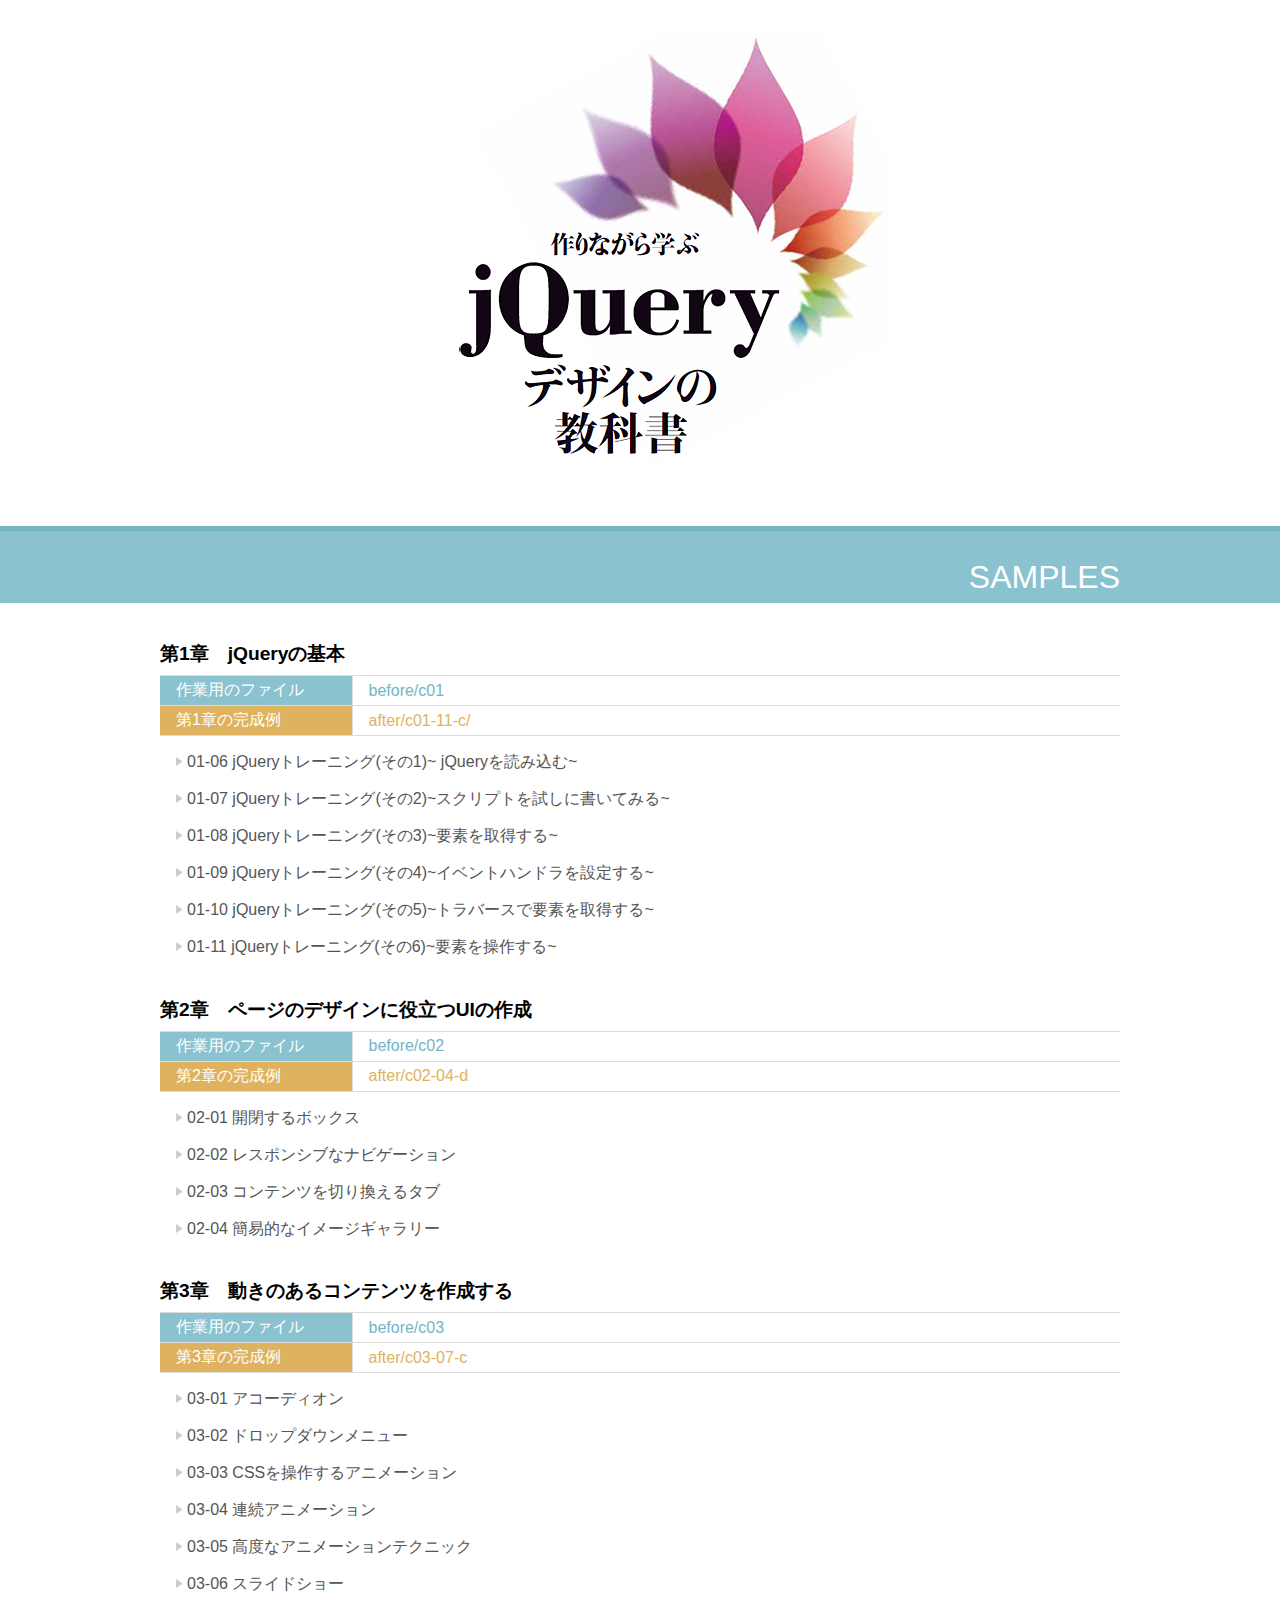
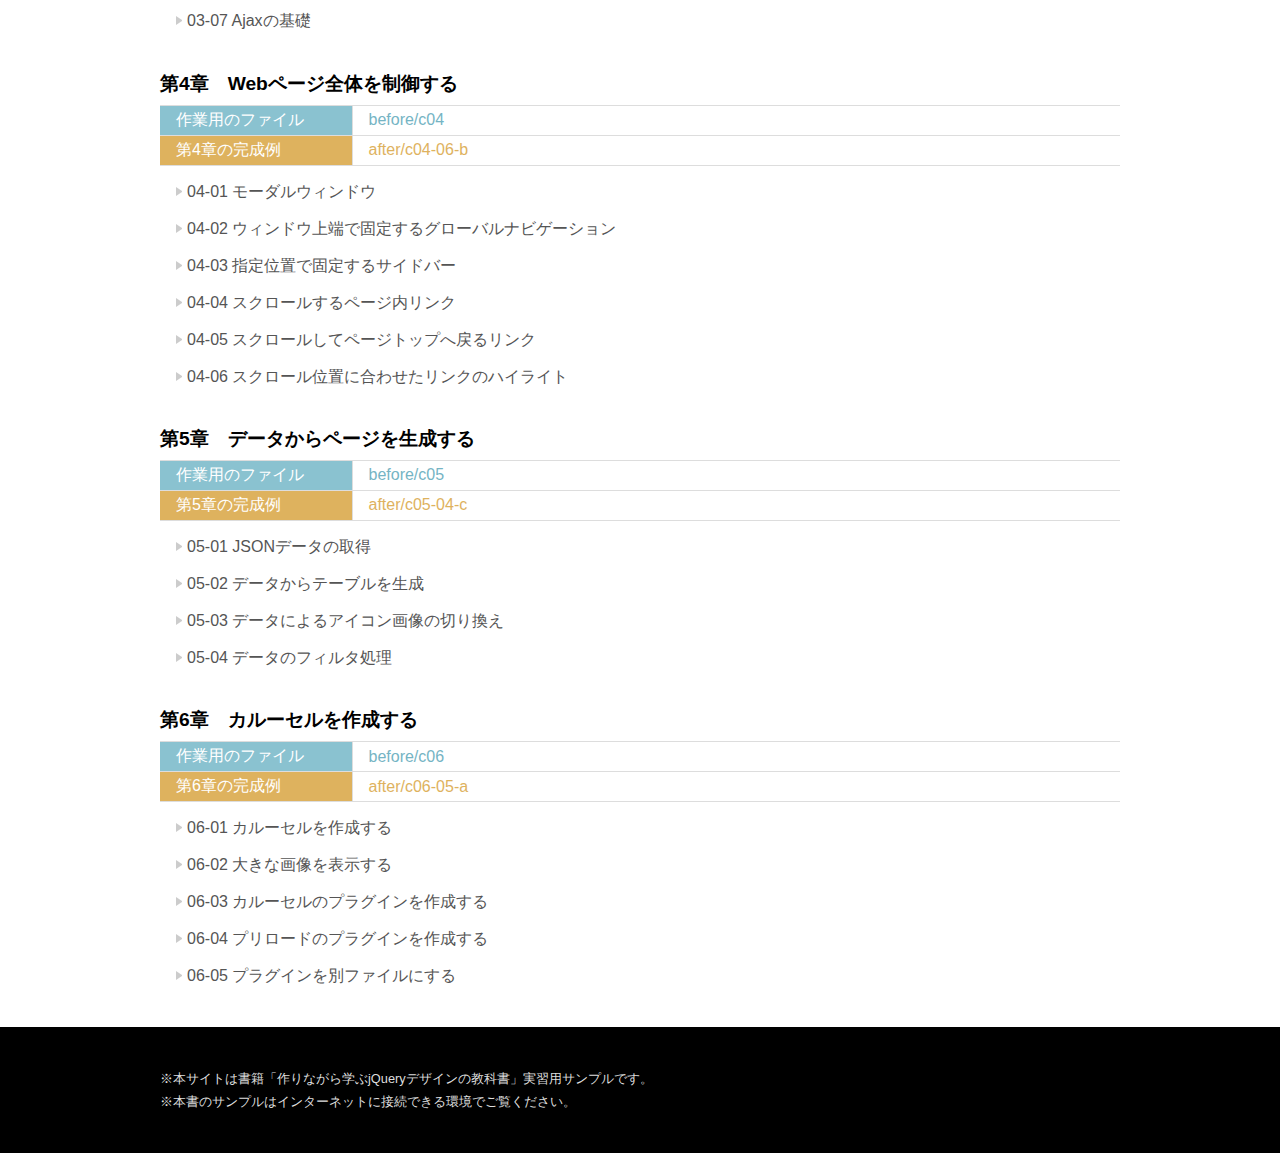
<file: index.html>
<!doctype html>
<html>
<head>
<meta charset="UTF-8">
<meta name="viewport" content="width=device-width,initial-scale=1.0">
<title>index | 作りながら学ぶjQueryデザインの教科書　ダウンロードデータ</title>
<style>
html, body, div, span, applet, object, iframe, h1, h2, h3, h4, h5, h6, p, blockquote, pre, a, abbr, acronym, address, big, cite, code, del, dfn, em, img, ins, kbd, q, s, samp, small, strike, strong, sub, sup, tt, var, b, u, i, center, dl, dt, dd, ol, ul, li, fieldset, form, label, legend, article, aside, footer, header, hgroup, menu, nav, section {
	margin: 0;
	padding: 0;
	border: 0;
	font-size: 100%;
	font: inherit;
	vertical-align: baseline;
	color: #000;
}
h1, h2, h3, h4, h5, h6 {
	font-weight: bold;
}
a {
	text-decoration: none;
}
ul {
	list-style: none;
}
.clear {
	overflow: hidden;
	zoom: 1;
}
body {
	background: #fff;
	font-family: "ヒラギノ角ゴ Pro W3", "Hiragino Kaku Gothic Pro", "メイリオ", Meiryo, Osaka, "ＭＳ Ｐゴシック", "MS PGothic", sans-serif;
}
a {
	color: #666;
}
a:hover {
	color: #75b4c4;
}
.wrapper-header {

}
.header h1 {
	margin: 30px auto 60px auto;
	width: 499px;
	height: 436px;
	text-indent: -10000px;
	background: url(index-cover.png) no-repeat;
}
.header h1 > a {
	display: block;
	width: 100%;
	height: 100%;
}
.wrapper-category {
	border-top: solid 5px #75b4c4;
	background: #8ac2d0;
}
.category {
	margin: 0 auto;
	width: 95%;
	max-width: 960px;
}
.category > div {
	padding: 30px 0 10px 0;
	text-align: right;
	font-size: 2em;
	line-height: 1em;
	color: #fff;
}
.wrapper {
	margin: 0 auto 0 auto;
	width: 95%;
	max-width: 960px;
}
h2 {
	margin: 2em 0 0;
	font-size: 120%;
}
.before-after {
	margin-top: 0.5em;
	border-collapse: collapse;
	width: 100%;
}
.before-after th,
.before-after td {
	padding: 4px 1.666667% 4px 1.666667%;
	border-top: 1px solid #ddd;
	border-bottom: 1px solid #ddd;
}
.before-after th {
	border-right: 1px solid #ddd;
	text-align: left;
	font-weight: normal;
	width: 20%;
	color: white;
}
.before-after tr:nth-child(odd) > th {
	background: #8ac2d0;
}
.before-after tr:nth-child(even) > th {
	background: #deb25e;
}
.before-after td {
	padding-left: 1em;
	width: 80%;
}
.before-after tr:nth-child(odd) td a {
	color: #75b4c4;
}
.before-after tr:nth-child(even) td a {
	color: #deb25e;
}
.before-after tr td a:hover {
	text-decoration: underline;
}
h3 {
	margin: 1em 0 0 1.666667%;
	font-size: 100%;
	font-weight: normal;
	color: #555;
	cursor: pointer;
	transition: all 0.2s linear;
}
h3.expanded {
	color: #75b4c4;
}
h3.collapsed {
	color: #555;
}
h3::before {
	position: relative;
	display: inline-block;
	content: "";
	width: 1px;
	height: 1px;
	border: 4px solid transparent;
}
h3.expanded::before {
	border-top: 6px solid #75b4c4;
	margin-right: 2px;
	top: 2px;
	left: -3px;
}
h3.collapsed::before {
	border-left: 6px solid #ccc;
	top: -1px;
}
h3.collapsed:hover::before {
	border-left-color: #75b4c4;
}
h3:hover {
	color: #75b4c4;
}
.sno {
	color: inherit;
}
ul.listview {
	margin: 0 0 0 2.708333%;
}
ul li {
	line-height: 180%;
}
ul.collapsed {
	display: none;
}
ul.listview li > a {
	transition: all 0.2s linear;
}
ul.listview li > a::after {
	content:" »";
	color: transparent;
	transition: all 0.2s linear;
}
ul.listview li > a:hover {
	color: #deb25e;
}
ul.listview li > a:hover::after {
	content:" »";
	color: inherit;
}
.wrapper-footer {
	background: #000;
}
.footer {
	margin: 40px auto 0 auto;
	padding: 40px 0;
	width: 95%;
	max-width: 960px;
}
.note {
	margin: 0 auto;
	font-size: 80%;
	color: #ddd;
}
.note li {
	color: inherit;
}
@media only screen and (max-width: 809px) {
	.before-after th {
		width: 30%;
	}
	.before-after td {
		width: 70%;
	}
}
@media only screen and (max-width: 563px) {
	.header h1 {
		width: 399px;
		height: 349px;
		background-size: 100% 100%;
	}
}
@media only screen and (max-width: 542px) {
	h3 {
		text-indent: -10px;
		padding-left: 10px;
	}
	ul.listview {
		margin: 0 0 0 3.3321033%;
	}
}
@media only screen and (max-width: 505px) {
	.before-after th {
		width: 46%;
	}
	.before-after td {
		width: 54%;
	}
}
@media only screen and (max-width: 466px) {
	.header h1 {
		width: 319px;
		height: 279px;
		background-position: 8px 0;
		background-size: 100% 100%;
	}
	.category > div {
		text-align: center;
		font-size: 1.4em;
	}
}
@media only screen and (max-width: 426px) {
	.header h1 {
		width: 287px;
		height: 251px;
		background-size: 100% 100%;
	}
}
</style>
<script src="http://code.jquery.com/jquery-1.10.2.min.js"></script>
<script>
$(function(){

$('h3').on('click', function(){
	$(this)
	.toggleClass('collapsed')
	.toggleClass('expanded')
	.next().slideToggle('fast');
});

});
</script>
</head>
<body>
<div class="wrapper-header">
	<div class="header">
		<h1><a href="http://www.solidpanda.com/book/" title="「作りながら学ぶjQueryデザインの教科書」サポートサイトへ">作りながら学ぶjQueryデザインの教科書</a></h1>
	</div><!-- /.header --> 
</div><!-- /.wrapper-header -->
<div class="wrapper-category">
	<div class="category">
		<div>SAMPLES</div>
	</div><!-- /.category -->
</div><!-- /.wrapper-category -->

<div class="wrapper">
	<div>
		<h2>第1章　jQueryの基本</h2>
		<table class="before-after">
			<tr>
				<th>作業用のファイル</th><td><a href="before/c01">before/c01</a></td>
			</tr>
			<tr>
				<th>第1章の完成例</th><td><a href="after/c01-11-c">after/c01-11-c/</a></td>
			</tr>
		</table>
		<h3 class="collapsed"><span class="sno">01-06</span> jQueryトレーニング(その1)~ jQueryを読み込む~</h3>
		<ul class="listview collapsed">
			<li><a href="after/c01-06-a">Step1 jQueryライブラリを読み込む</a></li>
		</ul>

		<h3 class="collapsed">01-07 jQueryトレーニング(その2)~スクリプトを試しに書いてみる~</h3>
		<ul class="listview collapsed">
			<li><a href="after/c01-07-a">Step1 要素セレクタを使用して&lt;p&gt;を取得する</a></li>
			<li><a href="after/c01-07-b">Step2 DOMの生成を待つ</a></li>
			<li><a href="after/c01-07-c">Step3 イベントハンドラを設定する</a></li>
			<li><a href="after/c01-07-d">Step4 クリックした要素にだけ処理を実行する</a></li>
		</ul>

		<h3 class="collapsed">01-08 jQueryトレーニング(その3)~要素を取得する~</h3>
		<ul class="listview collapsed">
			<li><a href="after/c01-08-a">Step1 要素セレクタで要素を取得する</a></li>
			<li><a href="after/c01-08-b">Step2 idセレクタで要素を取得する</a></li>
			<li><a href="after/c01-08-c">Step3 クラスセレクタで要素を取得する</a></li>
			<li><a href="after/c01-08-d">Step4 子孫セレクタで要素を取得する</a></li>
			<li><a href="after/c01-08-e">Step5 :nth-child(n)セレクタで要素を取得する</a></li>
			<li><a href="after/c01-08-f">Step6 属性セレクタで要素を取得する</a></li>
			<li><a href="after/c01-08-g">Step7 複数のセレクタを使用する</a></li>
		</ul>

		<h3 class="collapsed">01-09 jQueryトレーニング(その4)~イベントハンドラを設定する~</h3>
		<ul class="listview collapsed">
			<li><a href="after/c01-09-a">Step1 コメントを記述する</a></li>
			<li><a href="after/c01-09-b">Step2 マウスオーバーしたらアウトラインを付ける</a></li>
			<li><a href="after/c01-09-c">Step3 マウスアウトしたらアウトラインを外す</a></li>
			<li><a href="after/c01-09-d">Step4 テキストフィールドにフォーカスが当たったら背景色を変更する</a></li>
		</ul>

		<h3 class="collapsed">01-10 jQueryトレーニング(その5)~トラバースで要素を取得する~</h3>
		<ul class="listview collapsed">
			<li><a href="after/c01-10-a">Step1 テーブルのセルを取得する</a></li>
			<li><a href="after/c01-10-b">Step2 条件にマッチした直近の祖先要素を取得する</a></li>
			<li><a href="after/c01-10-c">Step3 変数を使う</a></li>
			<li><a href="after/c01-10-d">Step4 親要素をすべて取得する・条件に合うものだけ選別する</a></li>
			<li><a href="after/c01-10-e">Step5 兄弟要素を取得する</a></li>
		</ul>

		<h3 class="collapsed">01-11 jQueryトレーニング(その6)~要素を操作する~</h3>
		<ul class="listview collapsed">
			<li><a href="after/c01-11-a">Step1 クリックしたリスト項目の内容を書き替える</a></li>
			<li><a href="after/c01-11-b">Step2 クリックした回数を保持する</a></li>
			<li><a href="after/c01-11-c">Step3 要素を追加する</a></li>
		</ul>
	</div>

	<div>
		<h2>第2章　ページのデザインに役立つUIの作成</h2>
		<table class="before-after">
			<tr>
				<th>作業用のファイル</th><td><a href="before/c02">before/c02</a></td>
			</tr>
			<tr>
				<th>第2章の完成例</th><td><a href="after/c02-04-d">after/c02-04-d</a></td>
			</tr>
		</table>
		<h3 class="collapsed">02-01 開閉するボックス</h3>
		<ul class="listview collapsed">
			<li><a href="after/c02-01-a">Step1 基本的な動作を作成する</a></li>
			<li><a href="after/c02-01-b">Step2 ボックスの開閉にアニメーションを付ける</a></li>
			<li><a href="after/c02-01-c">Step3 アニメーションの演出を変える</a></li>
		</ul>

		<h3 class="collapsed">02-02 レスポンシブなナビゲーション</h3>
		<ul class="listview collapsed">
			<li><a href="after/c02-02-a">Step1 狭いウィンドウ幅のときにだけ表示されるリンクを作成する</a></li>
			<li><a href="after/c02-02-b">Step2 動作の不具合を修正する</a></li>
		</ul>

		<h3 class="collapsed">02-03 コンテンツを切り換えるタブ</h3>
		<ul class="listview collapsed">
			<li><a href="after/c02-03-a">Step1 タブボタンの動作を実装する</a></li>
			<li><a href="after/c02-03-b">Step2 &lt;a&gt;のデフォルトの動作を抑制する</a></li>
			<li><a href="after/c02-03-c">Step3 デリゲートを使用する</a></li>
			<li><a href="after/c02-03-d">Step4 表示するコンテンツを切り換える</a></li>
		</ul>

		<h3 class="collapsed">02-04 簡易的なイメージギャラリー</h3>
		<ul class="listview collapsed">
			<li><a href="after/c02-04-a">Step1 サムネイルの動作を実装する</a></li>
			<li><a href="after/c02-04-b">Step2 メイン画像を切り換える</a></li>
			<li><a href="after/c02-04-c">Step3 メイン画像をプリロードする(1) ~関数を定義する~</a></li>
			<li><a href="after/c02-04-d">Step4 メイン画像をプリロードする(2) ~関数を呼び出す~</a></li>
			<li><a href="extra/function.html">JavaScript Note 関数(function)の基礎</a></li>
		</ul>
	</div>

	<div>
		<h2>第3章　動きのあるコンテンツを作成する</h2>
		<table class="before-after">
			<tr>
				<th>作業用のファイル</th><td><a href="before/c03">before/c03</a></td>
			</tr>
			<tr>
				<th>第3章の完成例</th><td><a href="after/c03-07-c">after/c03-07-c</a></td>
			</tr>
		</table>
		<h3 class="collapsed">03-01 アコーディオン</h3>
		<ul class="listview collapsed">
			<li><a href="after/c03-01-a">Step1 リンクをクリックしたらコンテンツが開く動作を作成する</a></li>
			<li><a href="after/c03-01-b">Step2 アコーディオンの動作を実装する</a></li>
			<li><a href="extra/ex03-01">カスタマイズのポイント コンテンツには画像も使えて、複雑なレイアウトにもできる</a></li>
		</ul>

		<h3 class="collapsed">03-02 ドロップダウンメニュー</h3>
		<ul class="listview collapsed">
			<li><a href="after/c03-02-a">Step1 ドロップダウンメニューの最低限の機能とデザインを作成する</a></li>
			<li><a href="after/c03-02-b">Step2 ボタン以外の場所をクリックしたときにもメニューを閉じる(1)</a></li>
			<li><a href="after/c03-02-c">Step3 ボタン以外の場所がクリックされたときにもメニューを閉じる(2)</a></li>
			<li><a href="extra/propagation.html">JavaScript Note イベントプロパゲーション </a></li>
			<li><a href="after/c03-02-d">Step4 より汎用的なドロップダウンメニューにする</a></li>
			<li><a href="extra/ex03-02">カスタマイズのポイント 複数のドロップダウンメニューを組み込むには</a></li>
		</ul>

		<h3 class="collapsed">03-03 CSSを操作するアニメーション</h3>
		<ul class="listview collapsed">
			<li><a href="after/c03-03-a">Step1 CSSプロパティを直接操作する</a></li>
			<li><a href="after/c03-03-b">Step2 addClass()/removeClass()を使用する</a></li>
		</ul>

		<h3 class="collapsed">03-04 連続アニメーション</h3>
		<ul class="listview collapsed">
			<li><a href="after/c03-04-a">Step1 animate()を使用する</a></li>
			<li><a href="after/c03-04-b">Step2 animate()で連続的なアニメーションを作る</a></li>
		</ul>

		<h3 class="collapsed">03-05 高度なアニメーションテクニック</h3>
		<ul class="listview collapsed">
			<li><a href="after/c03-05-a">Step1 mouseenterとmouseleaveイベントの処理を1つにまとめる</a></li>
			<li><a href="after/c03-05-b">Step2 animate()の2番目のパラメータをオブジェクトにする</a></li>
			<li><a href="after/c03-05-c">Step3 不透明度の変化に合わせて画像を回転させる</a></li>
			<li><a href="extra/ex-transform">CSS Note 要素のコンテンツを変形するtransform</a></li>
			<li><a href="extra/ex03-05">カスタマイズのポイント スマートフォンでアニメーションをしないようにするには</a></li>
		</ul>

		<h3 class="collapsed">03-06 スライドショー</h3>
		<ul class="listview collapsed">
			<li><a href="after/c03-06-a">Step1 ボタンがクリックされた関数を呼び出す</a></li>
			<li><a href="after/c03-06-b">Step2 画像を切り換える</a></li>
			<li><a href="after/c03-06-c">Step3 一定時間で次の写真を表示する</a></li>
			<li><a href="after/c03-06-d">Step4 ほかのスクリプトへの影響を排除する</a></li>
		</ul>

		<h3 class="collapsed">03-07 Ajaxの基礎</h3>
		<ul class="listview collapsed">
			<li><a href="after/c03-07-a">Step1 データを取得する</a></li>
			<li><a href="after/c03-07-b">Step2 読み込んだデータを表示する</a></li>
			<li><a href="after/c03-07-c">Step3 毎回違うデータを読み込む</a></li>
		</ul>
	</div>

	<div>
		<h2>第4章　Webページ全体を制御する</h2>
		<table class="before-after">
			<tr>
				<th>作業用のファイル</th><td><a href="before/c04">before/c04</a></td>
			</tr>
			<tr>
				<th>第4章の完成例</th><td><a href="after/c04-06-b">after/c04-06-b</a></td>
			</tr>
		</table>
		<h3 class="collapsed">04-01 モーダルウィンドウ</h3>
		<ul class="listview collapsed">
			<li><a href="after/c04-01-a">Step1 ウィンドウを開閉する</a></li>
			<li><a href="after/c04-01-b">Step2 モーダルウィンドウをブラウザウィンドウの中央に表示する</a></li>
			<li><a href="after/c04-01-c">Step3 シェードを付ける</a></li>
			<li><a href="after/c04-01-d">Step4 closeボタンを追加する</a></li>
		</ul>

		<h3 class="collapsed">04-02 ウィンドウ上端で固定するグローバルナビゲーション</h3>
		<ul class="listview collapsed">
			<li><a href="after/c04-02-a">Step1 スクロール位置を取得する</a></li>
			<li><a href="after/c04-02-b">Step2 カスタムイベントを発生させる</a></li>
			<li><a href="after/c04-02-c">Step3 グローバルナビゲーションを固定する</a></li>
			<li><a href="after/c04-02-d">Step4 ナビゲーションが固定されたときの動作を改善する</a></li>
		</ul>

		<h3 class="collapsed">04-03 指定位置で固定するサイドバー</h3>
		<ul class="listview collapsed">
			<li><a href="after/c04-03-a">Step1 サイドバーに適用してみる</a></li>
			<li><a href="after/c04-03-b">Step2 固定位置をずらす</a></li>
			<li><a href="after/c04-03-c">Step3 スマートフォンのときにはサイドバーの固定を止める</a></li>
		</ul>

		<h3 class="collapsed">04-04 スクロールするページ内リンク</h3>
		<ul class="listview collapsed">
			<li><a href="after/c04-04-a">Step1 ページ内のリンク先までスクロールする</a></li>
			<li><a href="after/c04-04-b">Step2 スクロールする位置を指定する</a></li>
		</ul>

		<h3 class="collapsed">04-05 スクロールしてページトップへ戻るリンク</h3>
		<ul class="listview collapsed">
			<li><a href="after/c04-05-a">Step1 ページトップへ移動するリンクを作成する</a></li>
		</ul>

		<h3 class="collapsed">04-06 スクロール位置に合わせたリンクのハイライト</h3>
		<ul class="listview collapsed">
			<li><a href="after/c04-06-a">Step1 基本機能を実装する</a></li>
			<li><a href="after/c04-06-b">Step2 ブラウザの動作の違いを吸収する</a></li>
		</ul>
	</div>

	<div>
		<h2>第5章　データからページを生成する</h2>
		<table class="before-after">
			<tr>
				<th>作業用のファイル</th><td><a href="before/c05">before/c05</a></td>
			</tr>
			<tr>
				<th>第5章の完成例</th><td><a href="after/c05-04-c">after/c05-04-c</a></td>
			</tr>
		</table>
		<h3 class="collapsed">05-01 JSONデータの取得</h3>
		<ul class="listview collapsed">
			<li><a href="after/c05-01-a">Step1 データを読み込む</a></li>
			<li><a href="after/c05-01-b">Step2 エラーを表示する</a></li>
		</ul>

		<h3 class="collapsed">05-02 データからテーブルを生成</h3>
		<ul class="listview collapsed">
			<li><a href="after/c05-02-a">Step1 基本的なテーブルを生成して表示する</a></li>
			<li><a href="after/c05-02-b">Step2 モバイル端末向けのレイアウトを作成する</a></li>
		</ul>

		<h3 class="collapsed">05-03 データによるアイコン画像の切り換え</h3>
		<ul class="listview collapsed">
			<li><a href="after/c05-03-a">Step1 データに応じて画像を切り換える</a></li>
		</ul>

		<h3 class="collapsed">05-04 データのフィルタ処理</h3>
		<ul class="listview collapsed">
			<li><a href="after/c05-04-a">Step1 フィルタ用のボタンを作成する</a></li>
			<li><a href="after/c05-04-b">Step2 テーブルを消去する機能を追加する</a></li>
			<li><a href="after/c05-04-c">Step3 データをフィルタしてテーブルを再表示する</a></li>
		</ul>
	</div>

	<div>
		<h2>第6章　カルーセルを作成する</h2>
		<table class="before-after">
			<tr>
				<th>作業用のファイル</th><td><a href="before/c06">before/c06</a></td>
			</tr>
			<tr>
				<th>第6章の完成例</th><td><a href="after/c06-05-a">after/c06-05-a</a></td>
			</tr>
		</table>
		<h3 class="collapsed">06-01 カルーセルを作成する</h3>
		<ul class="listview collapsed">
			<li><a href="after/c06-01-a">Step1 サムネイルを横一列に並べる</a></li>
			<li><a href="after/c06-01-b">Step2 ボタンを作成して、サムネイルをスライドさせる</a></li>
			<li><a href="after/c06-01-c">Step3 サムネイルを繰り返し表示する</a></li>
			<li><a href="extra/ex06-01">カスタマイズのポイント サムネイルのサイズを変更する</a></li>
		</ul>

		<h3 class="collapsed">06-02 大きな画像を表示する</h3>
		<ul class="listview collapsed">
			<li><a href="after/c06-02-a">Step1 画像を表示する</a></li>
			<li><a href="after/c06-02-b">Step2 フェードインを付ける</a></li>
			<li><a href="after/c06-02-c">Step3 カルーセルのサムネイルをハイライトする</a></li>
			<li><a href="after/c06-02-d">Step4 キャプションを表示する</a></li>
		</ul>

		<h3 class="collapsed">06-03 カルーセルのプラグインを作成する</h3>
		<ul class="listview collapsed">
			<li><a href="after/c06-03-a">Step1 カルーセルをプラグインにする</a></li>
		</ul>

		<h3 class="collapsed">06-04 プリロードのプラグインを作成する</h3>
		<ul class="listview collapsed">
			<li><a href="after/c06-04-a">Step1 プリロードのプラグインを作成する</a></li>
		</ul>

		<h3 class="collapsed">06-05 プラグインを別ファイルにする</h3>
		<ul class="listview collapsed">
			<li><a href="after/c06-05-a">Step1 プラグイン専用の.jsファイルを作成する</a></li>
		</ul>
	</div>
</div>

<div class="wrapper-footer">
	<div class="footer">
		<ul class="note">
			<li>※本サイトは書籍「作りながら学ぶjQueryデザインの教科書」実習用サンプルです。</li>
			<li>※本書のサンプルはインターネットに接続できる環境でご覧ください。</li>
		</ul>
	</div><!-- /.footer -->
</div><!-- /.wrapper-footer -->
</body>
</html>
</file>
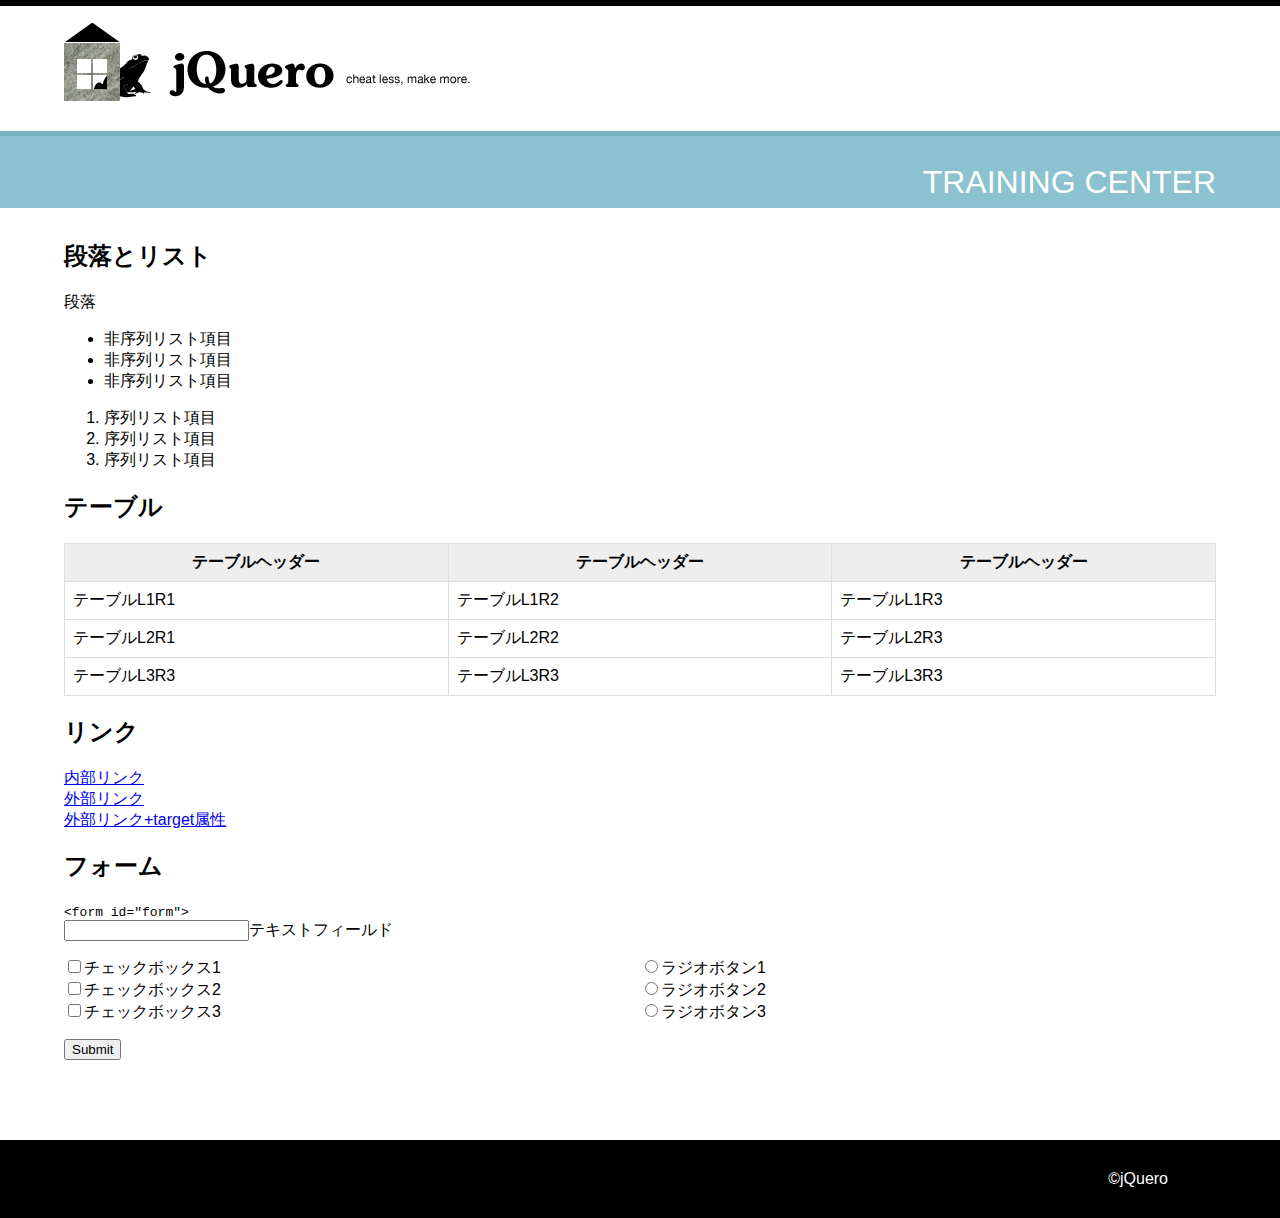
<file: after/c01-07-a/index.html>
<!doctype html>
<html>
<head>
<meta charset="UTF-8">
<title>c01-07-a | Chapter 1 | jQuery Training</title>
<link rel="stylesheet" href="css/layout.css">
<script src="http://code.jquery.com/jquery-1.11.0.min.js"></script>
<script src="scripts/custom.js"></script>
</head>
<body>
<div class="wrapper-header">
	<div class="header">
		<h1>jQuero!</h1>
	</div><!-- /.header --> 
</div><!-- /.wrapper-header -->
<div class="wrapper-category">
	<div class="category">
		<div>TRAINING CENTER</div>
	</div><!-- /.category -->
</div><!-- /.wrapper-category -->

<div class="wrapper">
	<h2>段落とリスト</h2>
	<p id="paragraph" class="paragraph" title="&lt;p id=&quot;paragraph&quot; class=&quot;paragraph&quot;&gt;">段落</p>
	<ul id="unordered" class="unordered">
		<li title="&lt;ul id=&quot;unordered&quot; class=&quot;unordered&quot;&gt; &lt;li&gt;">非序列リスト項目</li>
		<li title="&lt;ul id=&quot;unordered&quot; class=&quot;unordered&quot;&gt; &lt;li&gt;">非序列リスト項目</li>
		<li title="&lt;ul id=&quot;unordered&quot; class=&quot;unordered&quot;&gt; &lt;li&gt;">非序列リスト項目</li>
	</ul>
	<ol id="ordered" class="ordered">
		<li title="&lt;ul id=&quot;ordered&quot; class=&quot;ordered&quot;&gt; &lt;li&gt;">序列リスト項目</li>
		<li title="&lt;ul id=&quot;ordered&quot; class=&quot;ordered&quot;&gt; &lt;li&gt;">序列リスト項目</li>
		<li title="&lt;ul id=&quot;ordered&quot; class=&quot;ordered&quot;&gt; &lt;li&gt;">序列リスト項目</li>
	</ol>
	<h2>テーブル</h2>
	<table id="table" class="table">
		<tr>
			<th title="&lt;table id=&quot;table&quot; class=&quot;table&quot;&gt;&lt;th&gt;">テーブルヘッダー</th>
			<th title="&lt;table id=&quot;table&quot; class=&quot;table&quot;&gt;&lt;th&gt;">テーブルヘッダー</th>
			<th title="&lt;table id=&quot;table&quot; class=&quot;table&quot;&gt;&lt;th&gt;">テーブルヘッダー</th>
		</tr>
		<tr>
			<td title="&lt;td&gt;">テーブルL1R1</td>
			<td title="&lt;td&gt;">テーブルL1R2</td>
			<td title="&lt;td&gt;">テーブルL1R3</td>
		</tr>
		<tr>
			<td title="&lt;td&gt;">テーブルL2R1</td>
			<td title="&lt;td&gt;">テーブルL2R2</td>
			<td title="&lt;td&gt;">テーブルL2R3</td>
		</tr>
		<tr>
			<td title="&lt;td&gt;">テーブルL3R3</td>
			<td title="&lt;td&gt;">テーブルL3R3</td>
			<td title="&lt;td&gt;">テーブルL3R3</td>
		</tr>
	</table>
	<h2>リンク</h2>
	<p><a href="./" class="internal" title="&lt;a class=&quot;internal&quot;&gt;">内部リンク</a></p>
	<p><a href="http://www.solidpanda.com/" class="external">外部リンク</a></p>
	<p><a href="http://www.solidpanda.com/" class="external" target="_blank">外部リンク+target属性</a></p>
	<h2>フォーム</h2>
	<form id="form" action="#">
		<p><code>&lt;form id=&quot;form&quot;&gt;</code></p>
		<label><input type="text" id="textfield" title="&lt;input type=&quot;text&quot; id=&quot;textfield&quot;&gt;">テキストフィールド</label><br>
		<div class="checkbox_group">
			<label><input type="checkbox" name="checkbox" value="1" title="&lt;input type=&quot;checkbox&quot; name=&quot;checkbox&quot; value=&quot;1&quot;&gt;">チェックボックス1</label><br>
			<label><input type="checkbox" name="checkbox" value="2" title="&lt;input type=&quot;checkbox&quot; name=&quot;checkbox&quot; value=&quot;2&quot;&gt;">チェックボックス2</label><br>
			<label><input type="checkbox" name="checkbox" value="3" title="&lt;input type=&quot;checkbox&quot; name=&quot;checkbox&quot; value=&quot;3&quot;&gt;">チェックボックス3</label><br>
		</div>
		<div class="radio_group">
			<label><input type="radio" name="radio" value="a" title="&lt;input type=&quot;radio&quot; name=&quot;radio&quot; value=&quot;a&quot;&gt;">ラジオボタン1</label><br>
			<label><input type="radio" name="radio" value="b" title="&lt;input type=&quot;radio&quot; name=&quot;radio&quot; value=&quot;b&quot;&gt;">ラジオボタン2</label><br>
			<label><input type="radio" name="radio" value="c" title="&lt;input type=&quot;radio&quot; name=&quot;radio&quot; value=&quot;c&quot;&gt;">ラジオボタン3</label><br>
		</div>
		<div class="submit_group">
			<input type="submit" name="submit" title="&lt;input type=&quot;submit&quot; name=&quot;submit &quot;&gt;">
		</div>
	</form>
</div>

<div class="wrapper-footer">
	<div class="footer">
		<p>©jQuero</p>
	</div><!-- /.footer -->
</div><!-- /.wrapper-footer -->
</body>
</html>
</file>
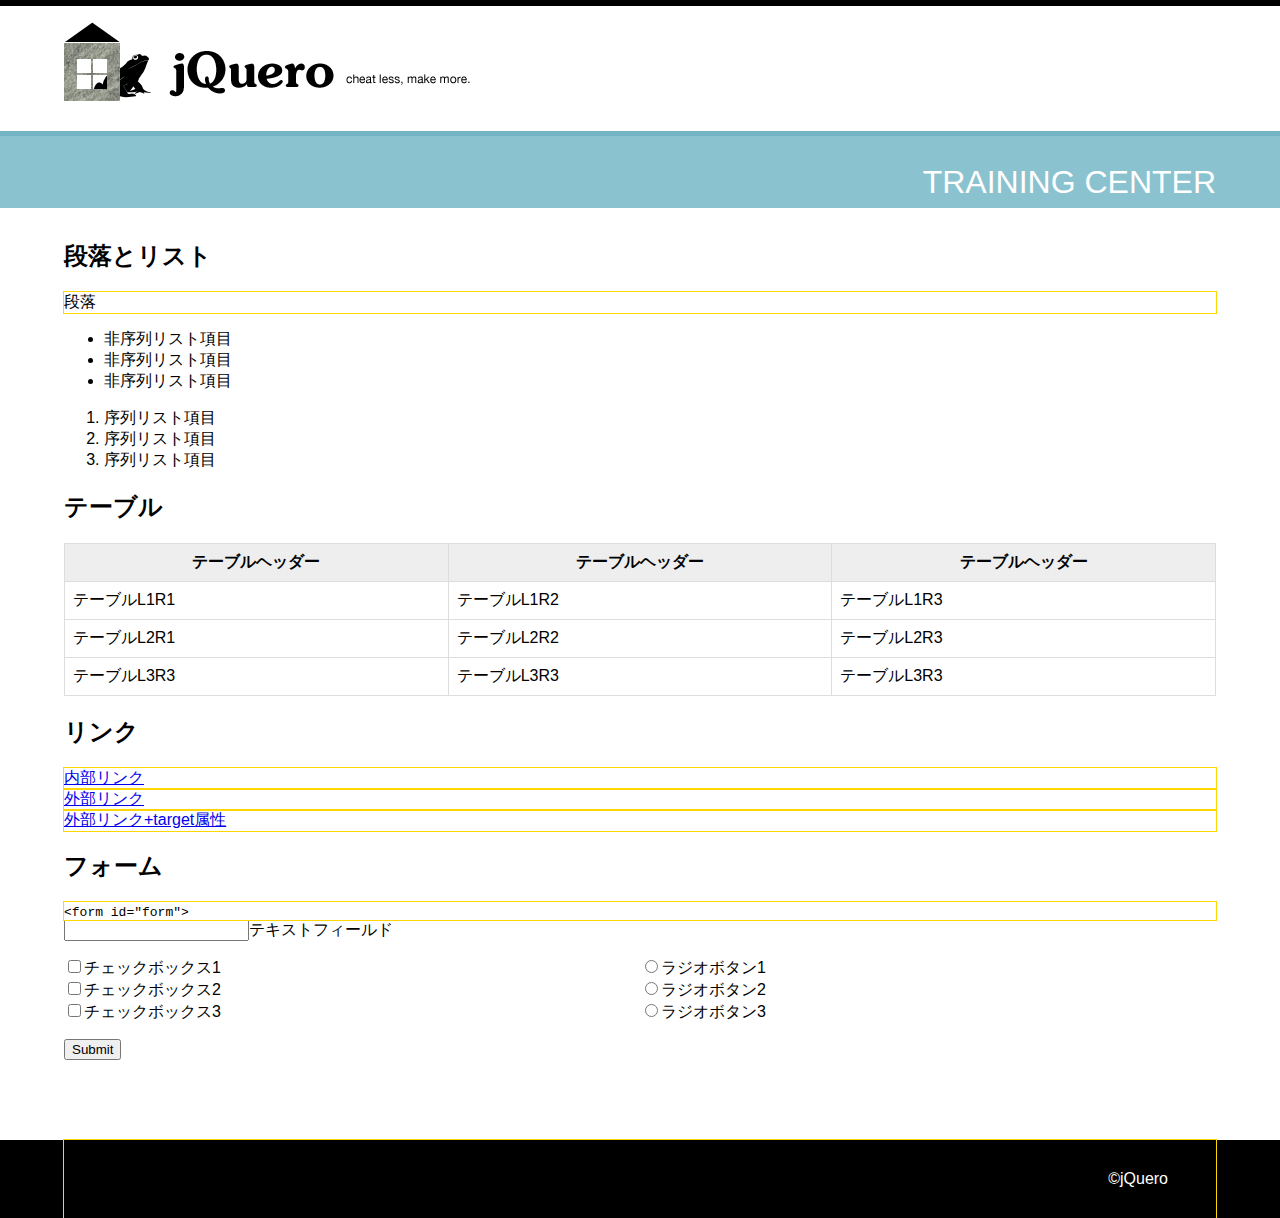
<file: after/c01-07-b/index.html>
<!doctype html>
<html>
<head>
<meta charset="UTF-8">
<title>c01-07-b | Chapter 1 | jQuery Training</title>
<link rel="stylesheet" href="css/layout.css">
<script src="http://code.jquery.com/jquery-1.11.0.min.js"></script>
<script src="scripts/custom.js"></script>
</head>
<body>
<div class="wrapper-header">
	<div class="header">
		<h1>jQuero!</h1>
	</div><!-- /.header --> 
</div><!-- /.wrapper-header -->
<div class="wrapper-category">
	<div class="category">
		<div>TRAINING CENTER</div>
	</div><!-- /.category -->
</div><!-- /.wrapper-category -->

<div class="wrapper">
	<h2>段落とリスト</h2>
	<p id="paragraph" class="paragraph" title="&lt;p id=&quot;paragraph&quot; class=&quot;paragraph&quot;&gt;">段落</p>
	<ul id="unordered" class="unordered">
		<li title="&lt;ul id=&quot;unordered&quot; class=&quot;unordered&quot;&gt; &lt;li&gt;">非序列リスト項目</li>
		<li title="&lt;ul id=&quot;unordered&quot; class=&quot;unordered&quot;&gt; &lt;li&gt;">非序列リスト項目</li>
		<li title="&lt;ul id=&quot;unordered&quot; class=&quot;unordered&quot;&gt; &lt;li&gt;">非序列リスト項目</li>
	</ul>
	<ol id="ordered" class="ordered">
		<li title="&lt;ul id=&quot;ordered&quot; class=&quot;ordered&quot;&gt; &lt;li&gt;">序列リスト項目</li>
		<li title="&lt;ul id=&quot;ordered&quot; class=&quot;ordered&quot;&gt; &lt;li&gt;">序列リスト項目</li>
		<li title="&lt;ul id=&quot;ordered&quot; class=&quot;ordered&quot;&gt; &lt;li&gt;">序列リスト項目</li>
	</ol>
	<h2>テーブル</h2>
	<table id="table" class="table">
		<tr>
			<th title="&lt;table id=&quot;table&quot; class=&quot;table&quot;&gt;&lt;th&gt;">テーブルヘッダー</th>
			<th title="&lt;table id=&quot;table&quot; class=&quot;table&quot;&gt;&lt;th&gt;">テーブルヘッダー</th>
			<th title="&lt;table id=&quot;table&quot; class=&quot;table&quot;&gt;&lt;th&gt;">テーブルヘッダー</th>
		</tr>
		<tr>
			<td title="&lt;td&gt;">テーブルL1R1</td>
			<td title="&lt;td&gt;">テーブルL1R2</td>
			<td title="&lt;td&gt;">テーブルL1R3</td>
		</tr>
		<tr>
			<td title="&lt;td&gt;">テーブルL2R1</td>
			<td title="&lt;td&gt;">テーブルL2R2</td>
			<td title="&lt;td&gt;">テーブルL2R3</td>
		</tr>
		<tr>
			<td title="&lt;td&gt;">テーブルL3R3</td>
			<td title="&lt;td&gt;">テーブルL3R3</td>
			<td title="&lt;td&gt;">テーブルL3R3</td>
		</tr>
	</table>
	<h2>リンク</h2>
	<p><a href="./" class="internal" title="&lt;a class=&quot;internal&quot;&gt;">内部リンク</a></p>
	<p><a href="http://www.solidpanda.com/" class="external">外部リンク</a></p>
	<p><a href="http://www.solidpanda.com/" class="external" target="_blank">外部リンク+target属性</a></p>
	<h2>フォーム</h2>
	<form id="form" action="#">
		<p><code>&lt;form id=&quot;form&quot;&gt;</code></p>
		<label><input type="text" id="textfield" title="&lt;input type=&quot;text&quot; id=&quot;textfield&quot;&gt;">テキストフィールド</label><br>
		<div class="checkbox_group">
			<label><input type="checkbox" name="checkbox" value="1" title="&lt;input type=&quot;checkbox&quot; name=&quot;checkbox&quot; value=&quot;1&quot;&gt;">チェックボックス1</label><br>
			<label><input type="checkbox" name="checkbox" value="2" title="&lt;input type=&quot;checkbox&quot; name=&quot;checkbox&quot; value=&quot;2&quot;&gt;">チェックボックス2</label><br>
			<label><input type="checkbox" name="checkbox" value="3" title="&lt;input type=&quot;checkbox&quot; name=&quot;checkbox&quot; value=&quot;3&quot;&gt;">チェックボックス3</label><br>
		</div>
		<div class="radio_group">
			<label><input type="radio" name="radio" value="a" title="&lt;input type=&quot;radio&quot; name=&quot;radio&quot; value=&quot;a&quot;&gt;">ラジオボタン1</label><br>
			<label><input type="radio" name="radio" value="b" title="&lt;input type=&quot;radio&quot; name=&quot;radio&quot; value=&quot;b&quot;&gt;">ラジオボタン2</label><br>
			<label><input type="radio" name="radio" value="c" title="&lt;input type=&quot;radio&quot; name=&quot;radio&quot; value=&quot;c&quot;&gt;">ラジオボタン3</label><br>
		</div>
		<div class="submit_group">
			<input type="submit" name="submit" title="&lt;input type=&quot;submit&quot; name=&quot;submit &quot;&gt;">
		</div>
	</form>
</div>

<div class="wrapper-footer">
	<div class="footer">
		<p>©jQuero</p>
	</div><!-- /.footer -->
</div><!-- /.wrapper-footer -->
</body>
</html>
</file>
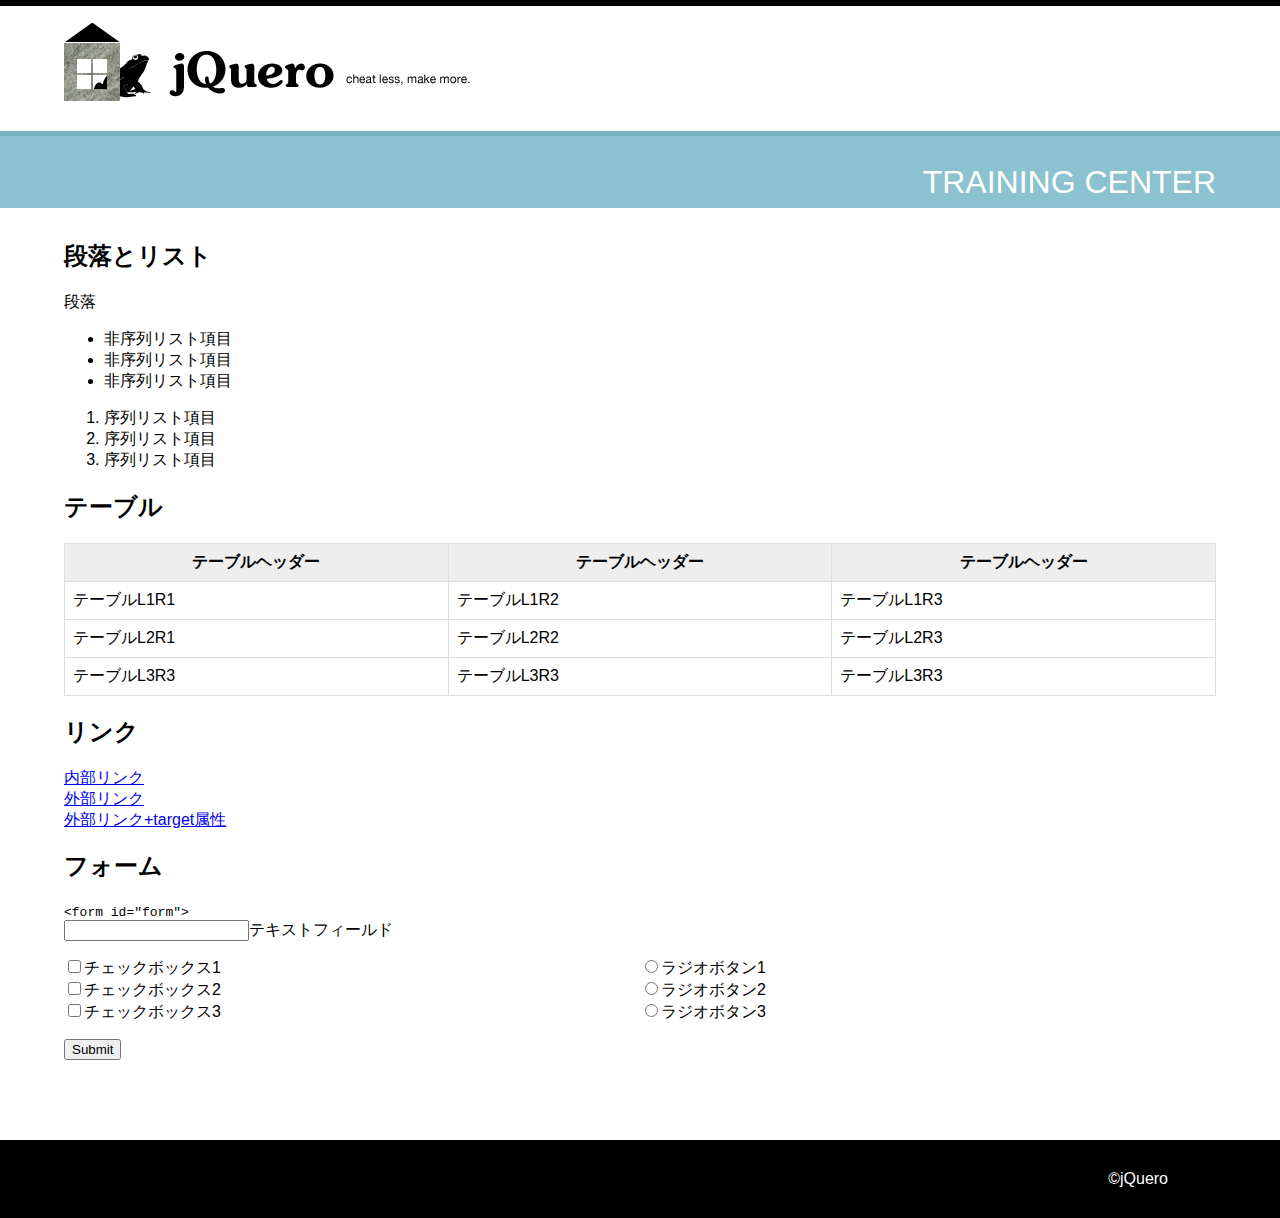
<file: after/c01-07-c/index.html>
<!doctype html>
<html>
<head>
<meta charset="UTF-8">
<title>c01-07-c | Chapter 1 | jQuery Training</title>
<link rel="stylesheet" href="css/layout.css">
<script src="http://code.jquery.com/jquery-1.11.0.min.js"></script>
<script src="scripts/custom.js"></script>
</head>
<body>
<div class="wrapper-header">
	<div class="header">
		<h1>jQuero!</h1>
	</div><!-- /.header --> 
</div><!-- /.wrapper-header -->
<div class="wrapper-category">
	<div class="category">
		<div>TRAINING CENTER</div>
	</div><!-- /.category -->
</div><!-- /.wrapper-category -->

<div class="wrapper">
	<h2>段落とリスト</h2>
	<p id="paragraph" class="paragraph" title="&lt;p id=&quot;paragraph&quot; class=&quot;paragraph&quot;&gt;">段落</p>
	<ul id="unordered" class="unordered">
		<li title="&lt;ul id=&quot;unordered&quot; class=&quot;unordered&quot;&gt; &lt;li&gt;">非序列リスト項目</li>
		<li title="&lt;ul id=&quot;unordered&quot; class=&quot;unordered&quot;&gt; &lt;li&gt;">非序列リスト項目</li>
		<li title="&lt;ul id=&quot;unordered&quot; class=&quot;unordered&quot;&gt; &lt;li&gt;">非序列リスト項目</li>
	</ul>
	<ol id="ordered" class="ordered">
		<li title="&lt;ul id=&quot;ordered&quot; class=&quot;ordered&quot;&gt; &lt;li&gt;">序列リスト項目</li>
		<li title="&lt;ul id=&quot;ordered&quot; class=&quot;ordered&quot;&gt; &lt;li&gt;">序列リスト項目</li>
		<li title="&lt;ul id=&quot;ordered&quot; class=&quot;ordered&quot;&gt; &lt;li&gt;">序列リスト項目</li>
	</ol>
	<h2>テーブル</h2>
	<table id="table" class="table">
		<tr>
			<th title="&lt;table id=&quot;table&quot; class=&quot;table&quot;&gt;&lt;th&gt;">テーブルヘッダー</th>
			<th title="&lt;table id=&quot;table&quot; class=&quot;table&quot;&gt;&lt;th&gt;">テーブルヘッダー</th>
			<th title="&lt;table id=&quot;table&quot; class=&quot;table&quot;&gt;&lt;th&gt;">テーブルヘッダー</th>
		</tr>
		<tr>
			<td title="&lt;td&gt;">テーブルL1R1</td>
			<td title="&lt;td&gt;">テーブルL1R2</td>
			<td title="&lt;td&gt;">テーブルL1R3</td>
		</tr>
		<tr>
			<td title="&lt;td&gt;">テーブルL2R1</td>
			<td title="&lt;td&gt;">テーブルL2R2</td>
			<td title="&lt;td&gt;">テーブルL2R3</td>
		</tr>
		<tr>
			<td title="&lt;td&gt;">テーブルL3R3</td>
			<td title="&lt;td&gt;">テーブルL3R3</td>
			<td title="&lt;td&gt;">テーブルL3R3</td>
		</tr>
	</table>
	<h2>リンク</h2>
	<p><a href="./" class="internal" title="&lt;a class=&quot;internal&quot;&gt;">内部リンク</a></p>
	<p><a href="http://www.solidpanda.com/" class="external">外部リンク</a></p>
	<p><a href="http://www.solidpanda.com/" class="external" target="_blank">外部リンク+target属性</a></p>
	<h2>フォーム</h2>
	<form id="form" action="#">
		<p><code>&lt;form id=&quot;form&quot;&gt;</code></p>
		<label><input type="text" id="textfield" title="&lt;input type=&quot;text&quot; id=&quot;textfield&quot;&gt;">テキストフィールド</label><br>
		<div class="checkbox_group">
			<label><input type="checkbox" name="checkbox" value="1" title="&lt;input type=&quot;checkbox&quot; name=&quot;checkbox&quot; value=&quot;1&quot;&gt;">チェックボックス1</label><br>
			<label><input type="checkbox" name="checkbox" value="2" title="&lt;input type=&quot;checkbox&quot; name=&quot;checkbox&quot; value=&quot;2&quot;&gt;">チェックボックス2</label><br>
			<label><input type="checkbox" name="checkbox" value="3" title="&lt;input type=&quot;checkbox&quot; name=&quot;checkbox&quot; value=&quot;3&quot;&gt;">チェックボックス3</label><br>
		</div>
		<div class="radio_group">
			<label><input type="radio" name="radio" value="a" title="&lt;input type=&quot;radio&quot; name=&quot;radio&quot; value=&quot;a&quot;&gt;">ラジオボタン1</label><br>
			<label><input type="radio" name="radio" value="b" title="&lt;input type=&quot;radio&quot; name=&quot;radio&quot; value=&quot;b&quot;&gt;">ラジオボタン2</label><br>
			<label><input type="radio" name="radio" value="c" title="&lt;input type=&quot;radio&quot; name=&quot;radio&quot; value=&quot;c&quot;&gt;">ラジオボタン3</label><br>
		</div>
		<div class="submit_group">
			<input type="submit" name="submit" title="&lt;input type=&quot;submit&quot; name=&quot;submit &quot;&gt;">
		</div>
	</form>
</div>

<div class="wrapper-footer">
	<div class="footer">
		<p>©jQuero</p>
	</div><!-- /.footer -->
</div><!-- /.wrapper-footer -->
</body>
</html>
</file>
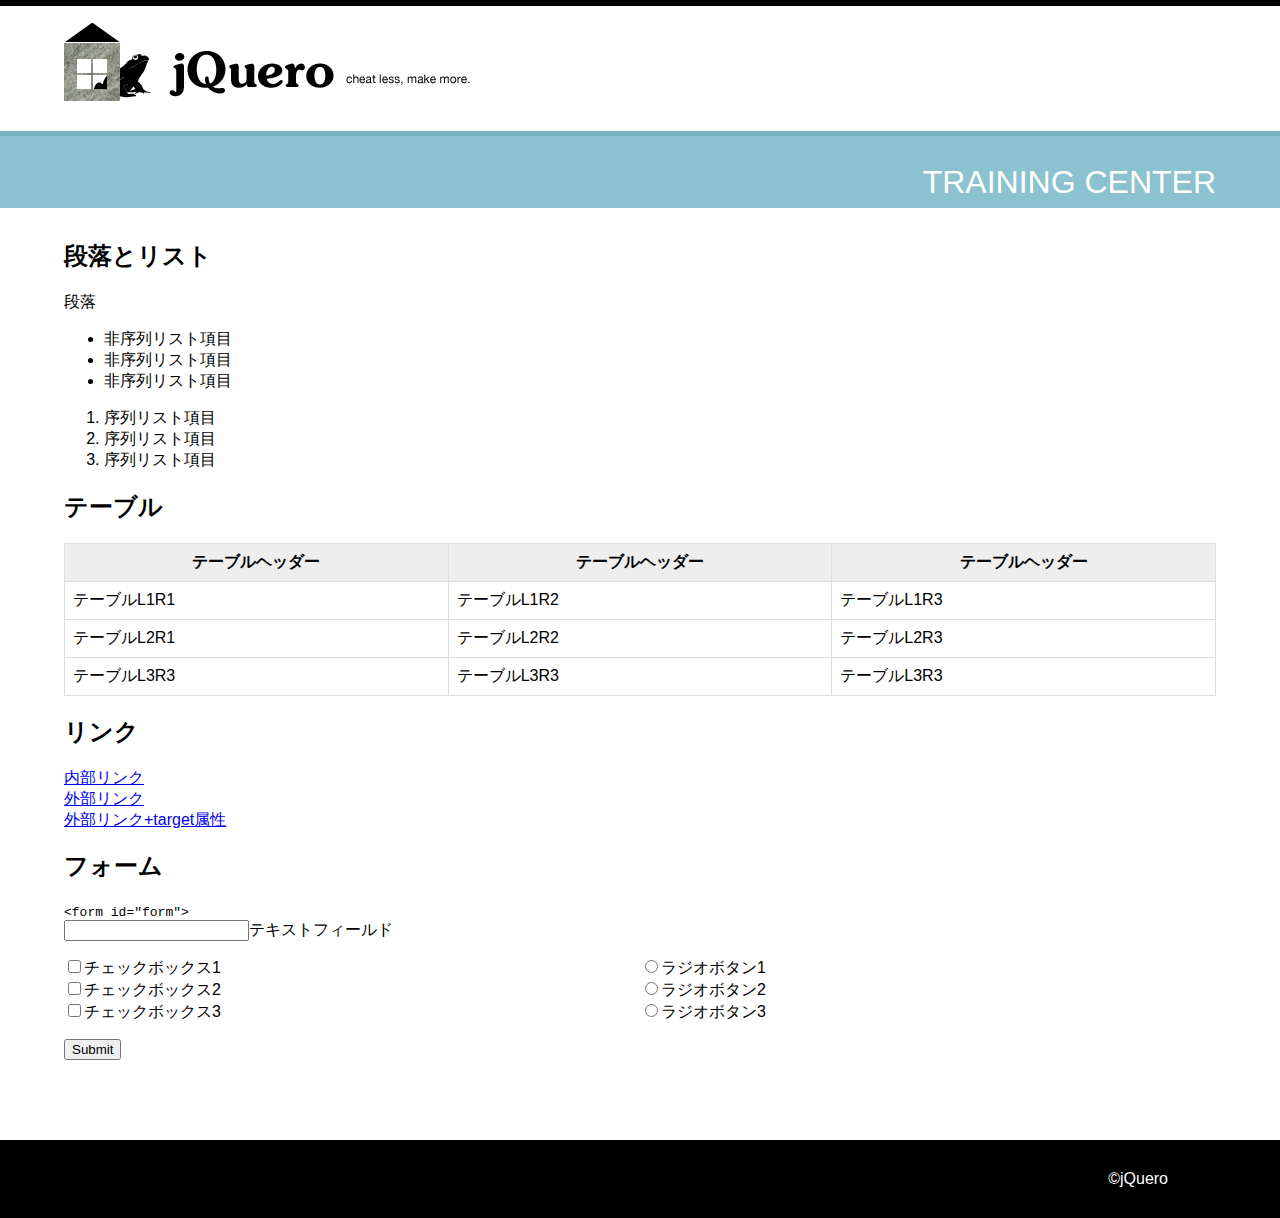
<file: after/c01-07-d/index.html>
<!doctype html>
<html>
<head>
<meta charset="UTF-8">
<title>c01-07-d | Chapter 1 | jQuery Training</title>
<link rel="stylesheet" href="css/layout.css">
<script src="http://code.jquery.com/jquery-1.11.0.min.js"></script>
<script src="scripts/custom.js"></script>
</head>
<body>
<div class="wrapper-header">
	<div class="header">
		<h1>jQuero!</h1>
	</div><!-- /.header --> 
</div><!-- /.wrapper-header -->
<div class="wrapper-category">
	<div class="category">
		<div>TRAINING CENTER</div>
	</div><!-- /.category -->
</div><!-- /.wrapper-category -->

<div class="wrapper">
	<h2>段落とリスト</h2>
	<p id="paragraph" class="paragraph" title="&lt;p id=&quot;paragraph&quot; class=&quot;paragraph&quot;&gt;">段落</p>
	<ul id="unordered" class="unordered">
		<li title="&lt;ul id=&quot;unordered&quot; class=&quot;unordered&quot;&gt; &lt;li&gt;">非序列リスト項目</li>
		<li title="&lt;ul id=&quot;unordered&quot; class=&quot;unordered&quot;&gt; &lt;li&gt;">非序列リスト項目</li>
		<li title="&lt;ul id=&quot;unordered&quot; class=&quot;unordered&quot;&gt; &lt;li&gt;">非序列リスト項目</li>
	</ul>
	<ol id="ordered" class="ordered">
		<li title="&lt;ul id=&quot;ordered&quot; class=&quot;ordered&quot;&gt; &lt;li&gt;">序列リスト項目</li>
		<li title="&lt;ul id=&quot;ordered&quot; class=&quot;ordered&quot;&gt; &lt;li&gt;">序列リスト項目</li>
		<li title="&lt;ul id=&quot;ordered&quot; class=&quot;ordered&quot;&gt; &lt;li&gt;">序列リスト項目</li>
	</ol>
	<h2>テーブル</h2>
	<table id="table" class="table">
		<tr>
			<th title="&lt;table id=&quot;table&quot; class=&quot;table&quot;&gt;&lt;th&gt;">テーブルヘッダー</th>
			<th title="&lt;table id=&quot;table&quot; class=&quot;table&quot;&gt;&lt;th&gt;">テーブルヘッダー</th>
			<th title="&lt;table id=&quot;table&quot; class=&quot;table&quot;&gt;&lt;th&gt;">テーブルヘッダー</th>
		</tr>
		<tr>
			<td title="&lt;td&gt;">テーブルL1R1</td>
			<td title="&lt;td&gt;">テーブルL1R2</td>
			<td title="&lt;td&gt;">テーブルL1R3</td>
		</tr>
		<tr>
			<td title="&lt;td&gt;">テーブルL2R1</td>
			<td title="&lt;td&gt;">テーブルL2R2</td>
			<td title="&lt;td&gt;">テーブルL2R3</td>
		</tr>
		<tr>
			<td title="&lt;td&gt;">テーブルL3R3</td>
			<td title="&lt;td&gt;">テーブルL3R3</td>
			<td title="&lt;td&gt;">テーブルL3R3</td>
		</tr>
	</table>
	<h2>リンク</h2>
	<p><a href="./" class="internal" title="&lt;a class=&quot;internal&quot;&gt;">内部リンク</a></p>
	<p><a href="http://www.solidpanda.com/" class="external">外部リンク</a></p>
	<p><a href="http://www.solidpanda.com/" class="external" target="_blank">外部リンク+target属性</a></p>
	<h2>フォーム</h2>
	<form id="form" action="#">
		<p><code>&lt;form id=&quot;form&quot;&gt;</code></p>
		<label><input type="text" id="textfield" title="&lt;input type=&quot;text&quot; id=&quot;textfield&quot;&gt;">テキストフィールド</label><br>
		<div class="checkbox_group">
			<label><input type="checkbox" name="checkbox" value="1" title="&lt;input type=&quot;checkbox&quot; name=&quot;checkbox&quot; value=&quot;1&quot;&gt;">チェックボックス1</label><br>
			<label><input type="checkbox" name="checkbox" value="2" title="&lt;input type=&quot;checkbox&quot; name=&quot;checkbox&quot; value=&quot;2&quot;&gt;">チェックボックス2</label><br>
			<label><input type="checkbox" name="checkbox" value="3" title="&lt;input type=&quot;checkbox&quot; name=&quot;checkbox&quot; value=&quot;3&quot;&gt;">チェックボックス3</label><br>
		</div>
		<div class="radio_group">
			<label><input type="radio" name="radio" value="a" title="&lt;input type=&quot;radio&quot; name=&quot;radio&quot; value=&quot;a&quot;&gt;">ラジオボタン1</label><br>
			<label><input type="radio" name="radio" value="b" title="&lt;input type=&quot;radio&quot; name=&quot;radio&quot; value=&quot;b&quot;&gt;">ラジオボタン2</label><br>
			<label><input type="radio" name="radio" value="c" title="&lt;input type=&quot;radio&quot; name=&quot;radio&quot; value=&quot;c&quot;&gt;">ラジオボタン3</label><br>
		</div>
		<div class="submit_group">
			<input type="submit" name="submit" title="&lt;input type=&quot;submit&quot; name=&quot;submit &quot;&gt;">
		</div>
	</form>
</div>

<div class="wrapper-footer">
	<div class="footer">
		<p>©jQuero</p>
	</div><!-- /.footer -->
</div><!-- /.wrapper-footer -->
</body>
</html>
</file>
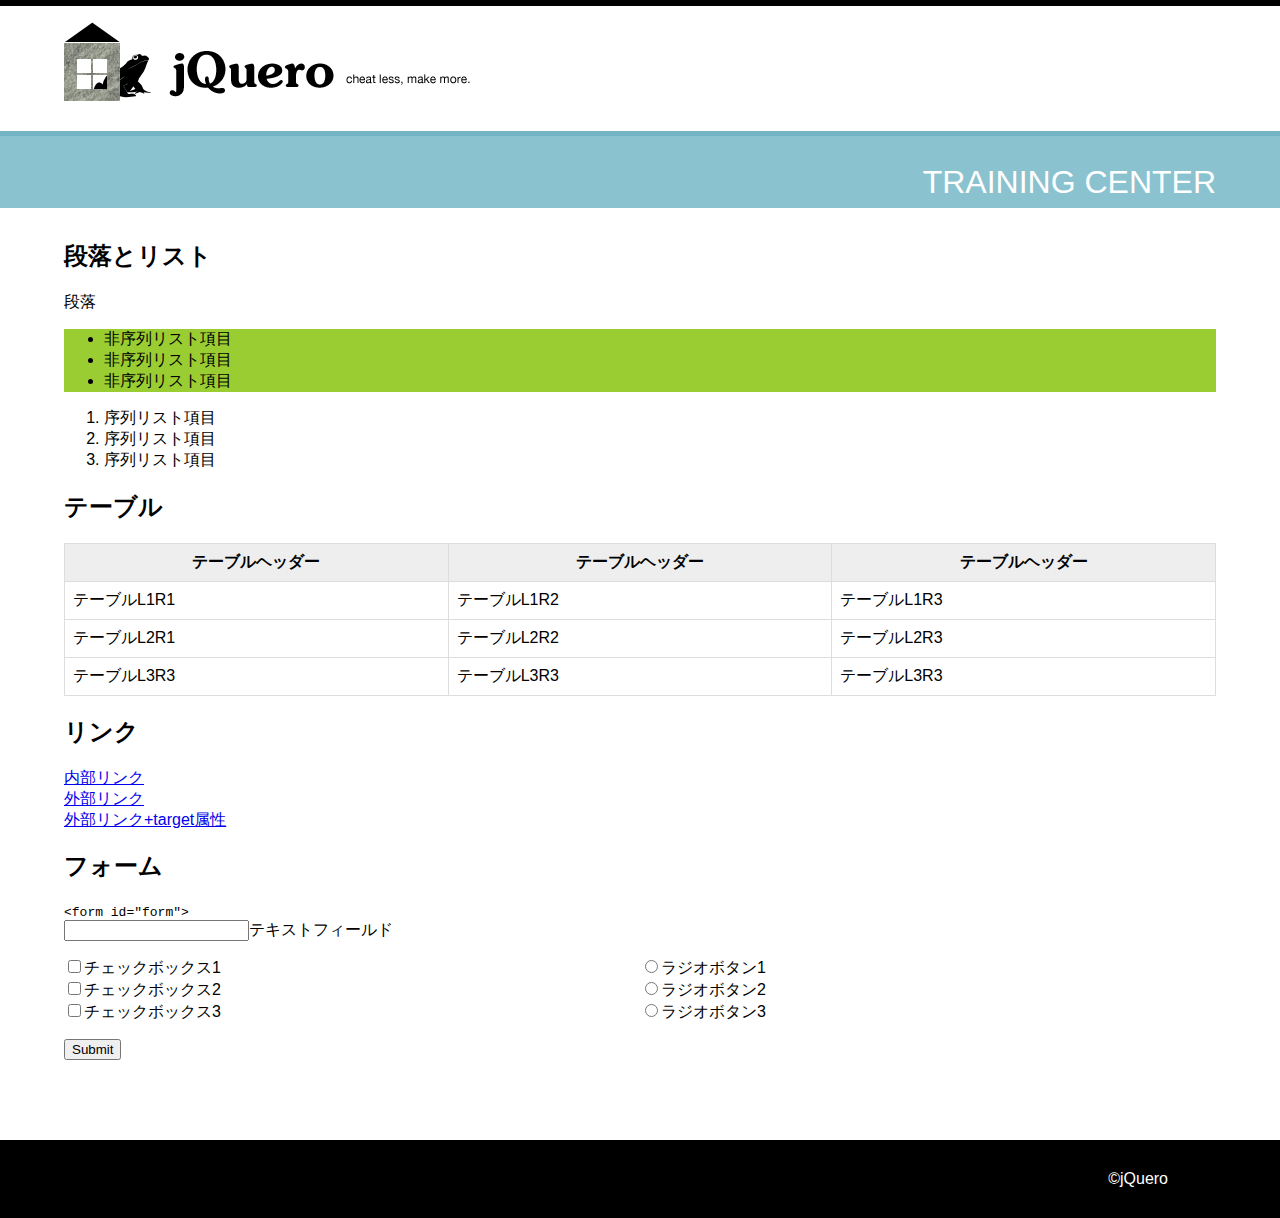
<file: after/c01-08-a/index.html>
<!doctype html>
<html>
<head>
<meta charset="UTF-8">
<title>c01-08-a | Chapter 1 | jQuery Training</title>
<link rel="stylesheet" href="css/layout.css">
<script src="http://code.jquery.com/jquery-1.11.0.min.js"></script>
<script src="scripts/custom.js"></script>
</head>
<body>
<div class="wrapper-header">
	<div class="header">
		<h1>jQuero!</h1>
	</div><!-- /.header --> 
</div><!-- /.wrapper-header -->
<div class="wrapper-category">
	<div class="category">
		<div>TRAINING CENTER</div>
	</div><!-- /.category -->
</div><!-- /.wrapper-category -->

<div class="wrapper">
	<h2>段落とリスト</h2>
	<p id="paragraph" class="paragraph" title="&lt;p id=&quot;paragraph&quot; class=&quot;paragraph&quot;&gt;">段落</p>
	<ul id="unordered" class="unordered">
		<li title="&lt;ul id=&quot;unordered&quot; class=&quot;unordered&quot;&gt; &lt;li&gt;">非序列リスト項目</li>
		<li title="&lt;ul id=&quot;unordered&quot; class=&quot;unordered&quot;&gt; &lt;li&gt;">非序列リスト項目</li>
		<li title="&lt;ul id=&quot;unordered&quot; class=&quot;unordered&quot;&gt; &lt;li&gt;">非序列リスト項目</li>
	</ul>
	<ol id="ordered" class="ordered">
		<li title="&lt;ul id=&quot;ordered&quot; class=&quot;ordered&quot;&gt; &lt;li&gt;">序列リスト項目</li>
		<li title="&lt;ul id=&quot;ordered&quot; class=&quot;ordered&quot;&gt; &lt;li&gt;">序列リスト項目</li>
		<li title="&lt;ul id=&quot;ordered&quot; class=&quot;ordered&quot;&gt; &lt;li&gt;">序列リスト項目</li>
	</ol>
	<h2>テーブル</h2>
	<table id="table" class="table">
		<tr>
			<th title="&lt;table id=&quot;table&quot; class=&quot;table&quot;&gt;&lt;th&gt;">テーブルヘッダー</th>
			<th title="&lt;table id=&quot;table&quot; class=&quot;table&quot;&gt;&lt;th&gt;">テーブルヘッダー</th>
			<th title="&lt;table id=&quot;table&quot; class=&quot;table&quot;&gt;&lt;th&gt;">テーブルヘッダー</th>
		</tr>
		<tr>
			<td title="&lt;td&gt;">テーブルL1R1</td>
			<td title="&lt;td&gt;">テーブルL1R2</td>
			<td title="&lt;td&gt;">テーブルL1R3</td>
		</tr>
		<tr>
			<td title="&lt;td&gt;">テーブルL2R1</td>
			<td title="&lt;td&gt;">テーブルL2R2</td>
			<td title="&lt;td&gt;">テーブルL2R3</td>
		</tr>
		<tr>
			<td title="&lt;td&gt;">テーブルL3R3</td>
			<td title="&lt;td&gt;">テーブルL3R3</td>
			<td title="&lt;td&gt;">テーブルL3R3</td>
		</tr>
	</table>
	<h2>リンク</h2>
	<p><a href="./" class="internal" title="&lt;a class=&quot;internal&quot;&gt;">内部リンク</a></p>
	<p><a href="http://www.solidpanda.com/" class="external">外部リンク</a></p>
	<p><a href="http://www.solidpanda.com/" class="external" target="_blank">外部リンク+target属性</a></p>
	<h2>フォーム</h2>
	<form id="form" action="#">
		<p><code>&lt;form id=&quot;form&quot;&gt;</code></p>
		<label><input type="text" id="textfield" title="&lt;input type=&quot;text&quot; id=&quot;textfield&quot;&gt;">テキストフィールド</label><br>
		<div class="checkbox_group">
			<label><input type="checkbox" name="checkbox" value="1" title="&lt;input type=&quot;checkbox&quot; name=&quot;checkbox&quot; value=&quot;1&quot;&gt;">チェックボックス1</label><br>
			<label><input type="checkbox" name="checkbox" value="2" title="&lt;input type=&quot;checkbox&quot; name=&quot;checkbox&quot; value=&quot;2&quot;&gt;">チェックボックス2</label><br>
			<label><input type="checkbox" name="checkbox" value="3" title="&lt;input type=&quot;checkbox&quot; name=&quot;checkbox&quot; value=&quot;3&quot;&gt;">チェックボックス3</label><br>
		</div>
		<div class="radio_group">
			<label><input type="radio" name="radio" value="a" title="&lt;input type=&quot;radio&quot; name=&quot;radio&quot; value=&quot;a&quot;&gt;">ラジオボタン1</label><br>
			<label><input type="radio" name="radio" value="b" title="&lt;input type=&quot;radio&quot; name=&quot;radio&quot; value=&quot;b&quot;&gt;">ラジオボタン2</label><br>
			<label><input type="radio" name="radio" value="c" title="&lt;input type=&quot;radio&quot; name=&quot;radio&quot; value=&quot;c&quot;&gt;">ラジオボタン3</label><br>
		</div>
		<div class="submit_group">
			<input type="submit" name="submit" title="&lt;input type=&quot;submit&quot; name=&quot;submit &quot;&gt;">
		</div>
	</form>
</div>

<div class="wrapper-footer">
	<div class="footer">
		<p>©jQuero</p>
	</div><!-- /.footer -->
</div><!-- /.wrapper-footer -->
</body>
</html>
</file>
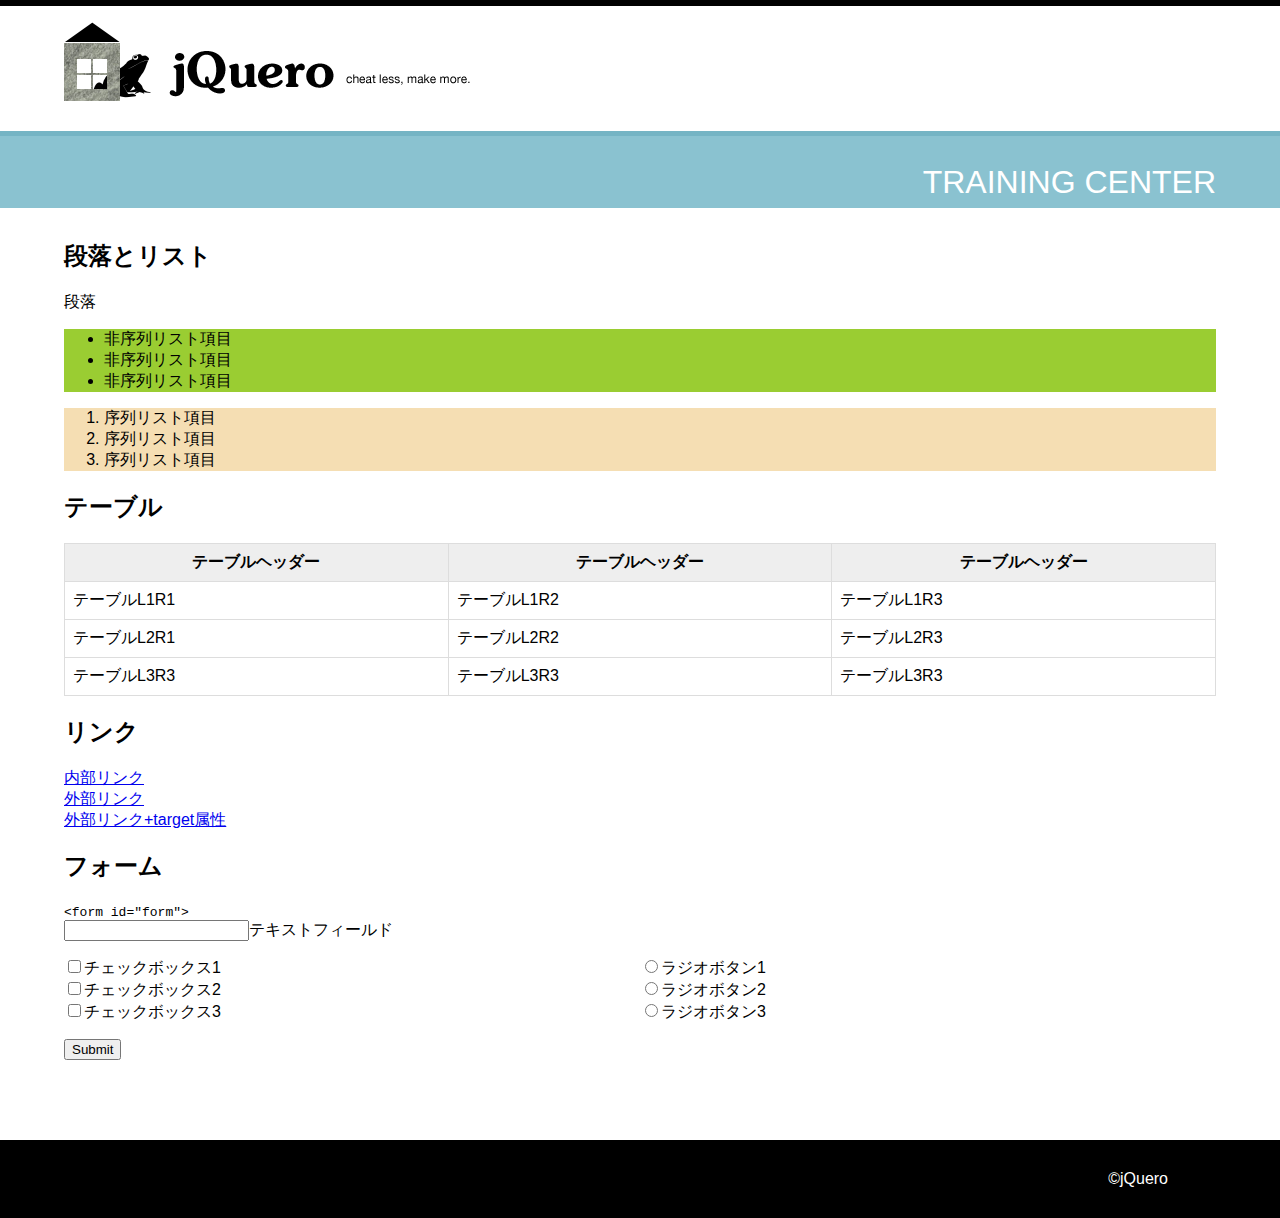
<file: after/c01-08-b/index.html>
<!doctype html>
<html>
<head>
<meta charset="UTF-8">
<title>c01-08-b | Chapter 1 | jQuery Training</title>
<link rel="stylesheet" href="css/layout.css">
<script src="http://code.jquery.com/jquery-1.11.0.min.js"></script>
<script src="scripts/custom.js"></script>
</head>
<body>
<div class="wrapper-header">
	<div class="header">
		<h1>jQuero!</h1>
	</div><!-- /.header --> 
</div><!-- /.wrapper-header -->
<div class="wrapper-category">
	<div class="category">
		<div>TRAINING CENTER</div>
	</div><!-- /.category -->
</div><!-- /.wrapper-category -->

<div class="wrapper">
	<h2>段落とリスト</h2>
	<p id="paragraph" class="paragraph" title="&lt;p id=&quot;paragraph&quot; class=&quot;paragraph&quot;&gt;">段落</p>
	<ul id="unordered" class="unordered">
		<li title="&lt;ul id=&quot;unordered&quot; class=&quot;unordered&quot;&gt; &lt;li&gt;">非序列リスト項目</li>
		<li title="&lt;ul id=&quot;unordered&quot; class=&quot;unordered&quot;&gt; &lt;li&gt;">非序列リスト項目</li>
		<li title="&lt;ul id=&quot;unordered&quot; class=&quot;unordered&quot;&gt; &lt;li&gt;">非序列リスト項目</li>
	</ul>
	<ol id="ordered" class="ordered">
		<li title="&lt;ul id=&quot;ordered&quot; class=&quot;ordered&quot;&gt; &lt;li&gt;">序列リスト項目</li>
		<li title="&lt;ul id=&quot;ordered&quot; class=&quot;ordered&quot;&gt; &lt;li&gt;">序列リスト項目</li>
		<li title="&lt;ul id=&quot;ordered&quot; class=&quot;ordered&quot;&gt; &lt;li&gt;">序列リスト項目</li>
	</ol>
	<h2>テーブル</h2>
	<table id="table" class="table">
		<tr>
			<th title="&lt;table id=&quot;table&quot; class=&quot;table&quot;&gt;&lt;th&gt;">テーブルヘッダー</th>
			<th title="&lt;table id=&quot;table&quot; class=&quot;table&quot;&gt;&lt;th&gt;">テーブルヘッダー</th>
			<th title="&lt;table id=&quot;table&quot; class=&quot;table&quot;&gt;&lt;th&gt;">テーブルヘッダー</th>
		</tr>
		<tr>
			<td title="&lt;td&gt;">テーブルL1R1</td>
			<td title="&lt;td&gt;">テーブルL1R2</td>
			<td title="&lt;td&gt;">テーブルL1R3</td>
		</tr>
		<tr>
			<td title="&lt;td&gt;">テーブルL2R1</td>
			<td title="&lt;td&gt;">テーブルL2R2</td>
			<td title="&lt;td&gt;">テーブルL2R3</td>
		</tr>
		<tr>
			<td title="&lt;td&gt;">テーブルL3R3</td>
			<td title="&lt;td&gt;">テーブルL3R3</td>
			<td title="&lt;td&gt;">テーブルL3R3</td>
		</tr>
	</table>
	<h2>リンク</h2>
	<p><a href="./" class="internal" title="&lt;a class=&quot;internal&quot;&gt;">内部リンク</a></p>
	<p><a href="http://www.solidpanda.com/" class="external">外部リンク</a></p>
	<p><a href="http://www.solidpanda.com/" class="external" target="_blank">外部リンク+target属性</a></p>
	<h2>フォーム</h2>
	<form id="form" action="#">
		<p><code>&lt;form id=&quot;form&quot;&gt;</code></p>
		<label><input type="text" id="textfield" title="&lt;input type=&quot;text&quot; id=&quot;textfield&quot;&gt;">テキストフィールド</label><br>
		<div class="checkbox_group">
			<label><input type="checkbox" name="checkbox" value="1" title="&lt;input type=&quot;checkbox&quot; name=&quot;checkbox&quot; value=&quot;1&quot;&gt;">チェックボックス1</label><br>
			<label><input type="checkbox" name="checkbox" value="2" title="&lt;input type=&quot;checkbox&quot; name=&quot;checkbox&quot; value=&quot;2&quot;&gt;">チェックボックス2</label><br>
			<label><input type="checkbox" name="checkbox" value="3" title="&lt;input type=&quot;checkbox&quot; name=&quot;checkbox&quot; value=&quot;3&quot;&gt;">チェックボックス3</label><br>
		</div>
		<div class="radio_group">
			<label><input type="radio" name="radio" value="a" title="&lt;input type=&quot;radio&quot; name=&quot;radio&quot; value=&quot;a&quot;&gt;">ラジオボタン1</label><br>
			<label><input type="radio" name="radio" value="b" title="&lt;input type=&quot;radio&quot; name=&quot;radio&quot; value=&quot;b&quot;&gt;">ラジオボタン2</label><br>
			<label><input type="radio" name="radio" value="c" title="&lt;input type=&quot;radio&quot; name=&quot;radio&quot; value=&quot;c&quot;&gt;">ラジオボタン3</label><br>
		</div>
		<div class="submit_group">
			<input type="submit" name="submit" title="&lt;input type=&quot;submit&quot; name=&quot;submit &quot;&gt;">
		</div>
	</form>
</div>

<div class="wrapper-footer">
	<div class="footer">
		<p>©jQuero</p>
	</div><!-- /.footer -->
</div><!-- /.wrapper-footer -->
</body>
</html>
</file>
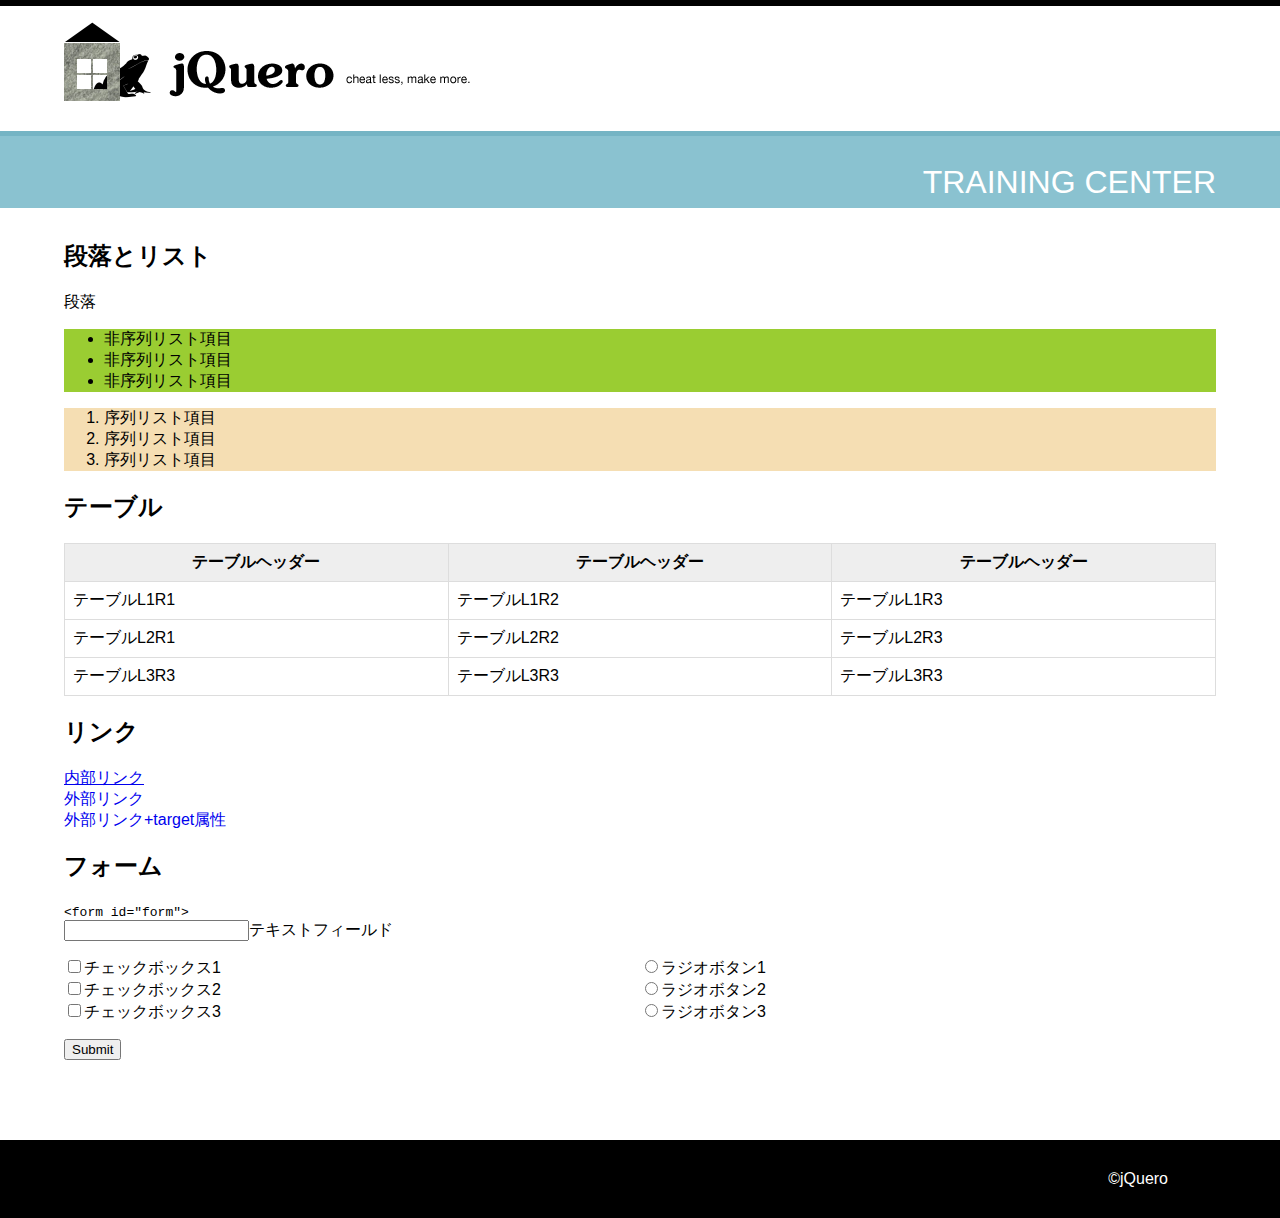
<file: after/c01-08-c/index.html>
<!doctype html>
<html>
<head>
<meta charset="UTF-8">
<title>c01-08-c | Chapter 1 | jQuery Training</title>
<link rel="stylesheet" href="css/layout.css">
<script src="http://code.jquery.com/jquery-1.11.0.min.js"></script>
<script src="scripts/custom.js"></script>
</head>
<body>
<div class="wrapper-header">
	<div class="header">
		<h1>jQuero!</h1>
	</div><!-- /.header --> 
</div><!-- /.wrapper-header -->
<div class="wrapper-category">
	<div class="category">
		<div>TRAINING CENTER</div>
	</div><!-- /.category -->
</div><!-- /.wrapper-category -->

<div class="wrapper">
	<h2>段落とリスト</h2>
	<p id="paragraph" class="paragraph" title="&lt;p id=&quot;paragraph&quot; class=&quot;paragraph&quot;&gt;">段落</p>
	<ul id="unordered" class="unordered">
		<li title="&lt;ul id=&quot;unordered&quot; class=&quot;unordered&quot;&gt; &lt;li&gt;">非序列リスト項目</li>
		<li title="&lt;ul id=&quot;unordered&quot; class=&quot;unordered&quot;&gt; &lt;li&gt;">非序列リスト項目</li>
		<li title="&lt;ul id=&quot;unordered&quot; class=&quot;unordered&quot;&gt; &lt;li&gt;">非序列リスト項目</li>
	</ul>
	<ol id="ordered" class="ordered">
		<li title="&lt;ul id=&quot;ordered&quot; class=&quot;ordered&quot;&gt; &lt;li&gt;">序列リスト項目</li>
		<li title="&lt;ul id=&quot;ordered&quot; class=&quot;ordered&quot;&gt; &lt;li&gt;">序列リスト項目</li>
		<li title="&lt;ul id=&quot;ordered&quot; class=&quot;ordered&quot;&gt; &lt;li&gt;">序列リスト項目</li>
	</ol>
	<h2>テーブル</h2>
	<table id="table" class="table">
		<tr>
			<th title="&lt;table id=&quot;table&quot; class=&quot;table&quot;&gt;&lt;th&gt;">テーブルヘッダー</th>
			<th title="&lt;table id=&quot;table&quot; class=&quot;table&quot;&gt;&lt;th&gt;">テーブルヘッダー</th>
			<th title="&lt;table id=&quot;table&quot; class=&quot;table&quot;&gt;&lt;th&gt;">テーブルヘッダー</th>
		</tr>
		<tr>
			<td title="&lt;td&gt;">テーブルL1R1</td>
			<td title="&lt;td&gt;">テーブルL1R2</td>
			<td title="&lt;td&gt;">テーブルL1R3</td>
		</tr>
		<tr>
			<td title="&lt;td&gt;">テーブルL2R1</td>
			<td title="&lt;td&gt;">テーブルL2R2</td>
			<td title="&lt;td&gt;">テーブルL2R3</td>
		</tr>
		<tr>
			<td title="&lt;td&gt;">テーブルL3R3</td>
			<td title="&lt;td&gt;">テーブルL3R3</td>
			<td title="&lt;td&gt;">テーブルL3R3</td>
		</tr>
	</table>
	<h2>リンク</h2>
	<p><a href="./" class="internal" title="&lt;a class=&quot;internal&quot;&gt;">内部リンク</a></p>
	<p><a href="http://www.solidpanda.com/" class="external">外部リンク</a></p>
	<p><a href="http://www.solidpanda.com/" class="external" target="_blank">外部リンク+target属性</a></p>
	<h2>フォーム</h2>
	<form id="form" action="#">
		<p><code>&lt;form id=&quot;form&quot;&gt;</code></p>
		<label><input type="text" id="textfield" title="&lt;input type=&quot;text&quot; id=&quot;textfield&quot;&gt;">テキストフィールド</label><br>
		<div class="checkbox_group">
			<label><input type="checkbox" name="checkbox" value="1" title="&lt;input type=&quot;checkbox&quot; name=&quot;checkbox&quot; value=&quot;1&quot;&gt;">チェックボックス1</label><br>
			<label><input type="checkbox" name="checkbox" value="2" title="&lt;input type=&quot;checkbox&quot; name=&quot;checkbox&quot; value=&quot;2&quot;&gt;">チェックボックス2</label><br>
			<label><input type="checkbox" name="checkbox" value="3" title="&lt;input type=&quot;checkbox&quot; name=&quot;checkbox&quot; value=&quot;3&quot;&gt;">チェックボックス3</label><br>
		</div>
		<div class="radio_group">
			<label><input type="radio" name="radio" value="a" title="&lt;input type=&quot;radio&quot; name=&quot;radio&quot; value=&quot;a&quot;&gt;">ラジオボタン1</label><br>
			<label><input type="radio" name="radio" value="b" title="&lt;input type=&quot;radio&quot; name=&quot;radio&quot; value=&quot;b&quot;&gt;">ラジオボタン2</label><br>
			<label><input type="radio" name="radio" value="c" title="&lt;input type=&quot;radio&quot; name=&quot;radio&quot; value=&quot;c&quot;&gt;">ラジオボタン3</label><br>
		</div>
		<div class="submit_group">
			<input type="submit" name="submit" title="&lt;input type=&quot;submit&quot; name=&quot;submit &quot;&gt;">
		</div>
	</form>
</div>

<div class="wrapper-footer">
	<div class="footer">
		<p>©jQuero</p>
	</div><!-- /.footer -->
</div><!-- /.wrapper-footer -->
</body>
</html>
</file>
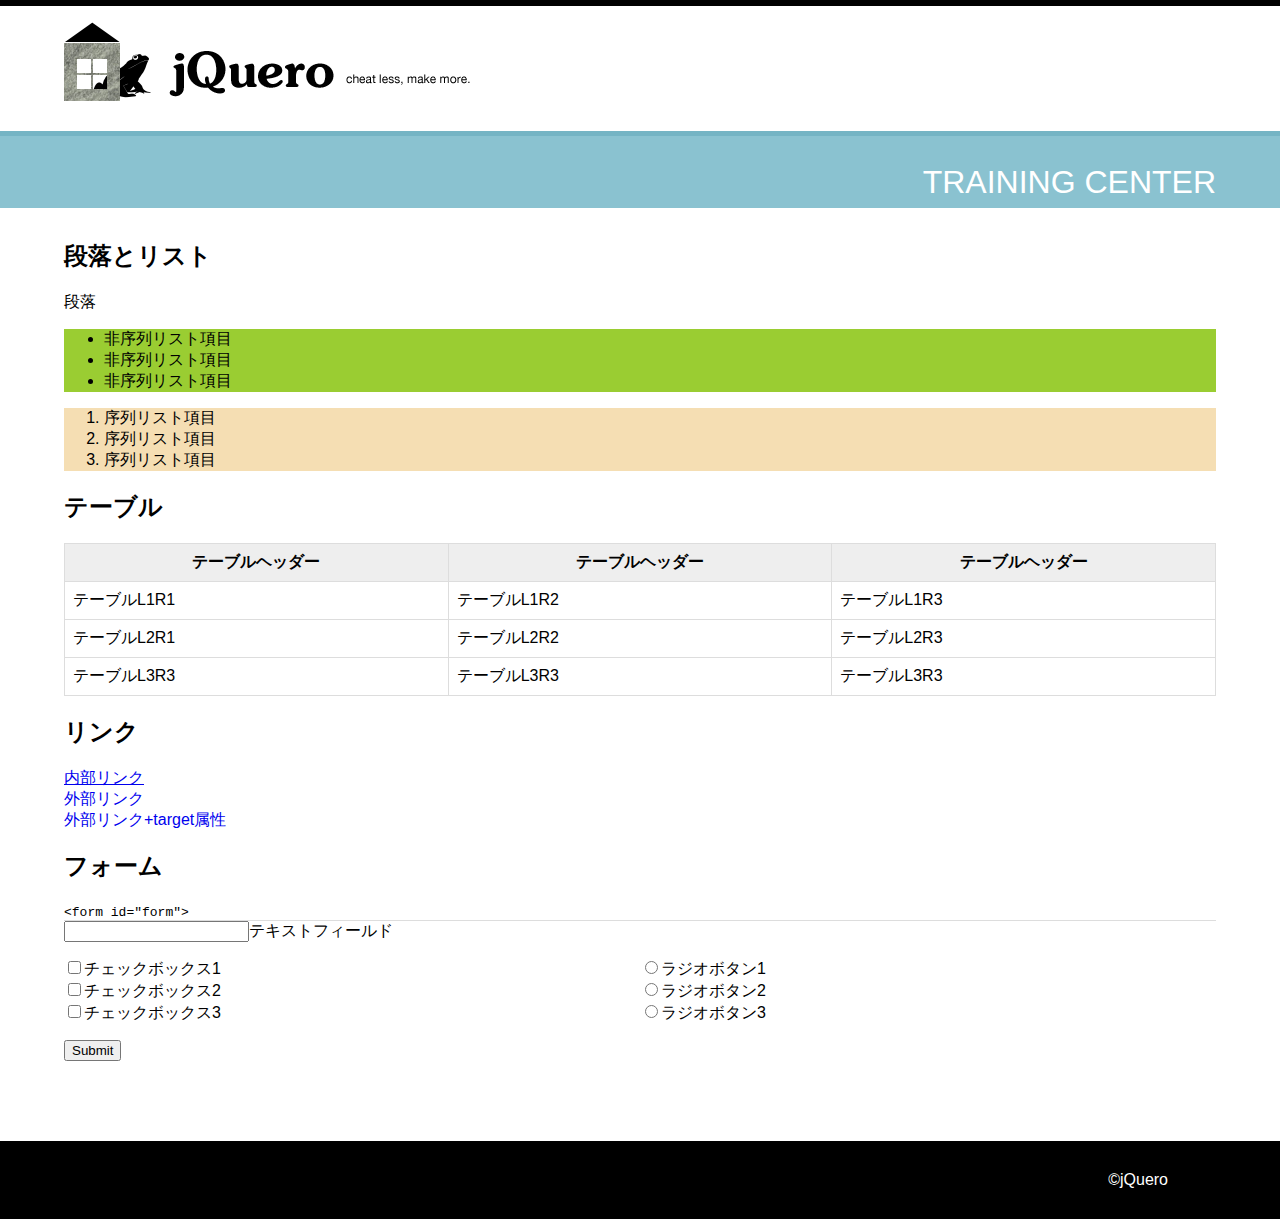
<file: after/c01-08-d/index.html>
<!doctype html>
<html>
<head>
<meta charset="UTF-8">
<title>c01-08-d | Chapter 1 | jQuery Training</title>
<link rel="stylesheet" href="css/layout.css">
<script src="http://code.jquery.com/jquery-1.11.0.min.js"></script>
<script src="scripts/custom.js"></script>
</head>
<body>
<div class="wrapper-header">
	<div class="header">
		<h1>jQuero!</h1>
	</div><!-- /.header --> 
</div><!-- /.wrapper-header -->
<div class="wrapper-category">
	<div class="category">
		<div>TRAINING CENTER</div>
	</div><!-- /.category -->
</div><!-- /.wrapper-category -->

<div class="wrapper">
	<h2>段落とリスト</h2>
	<p id="paragraph" class="paragraph" title="&lt;p id=&quot;paragraph&quot; class=&quot;paragraph&quot;&gt;">段落</p>
	<ul id="unordered" class="unordered">
		<li title="&lt;ul id=&quot;unordered&quot; class=&quot;unordered&quot;&gt; &lt;li&gt;">非序列リスト項目</li>
		<li title="&lt;ul id=&quot;unordered&quot; class=&quot;unordered&quot;&gt; &lt;li&gt;">非序列リスト項目</li>
		<li title="&lt;ul id=&quot;unordered&quot; class=&quot;unordered&quot;&gt; &lt;li&gt;">非序列リスト項目</li>
	</ul>
	<ol id="ordered" class="ordered">
		<li title="&lt;ul id=&quot;ordered&quot; class=&quot;ordered&quot;&gt; &lt;li&gt;">序列リスト項目</li>
		<li title="&lt;ul id=&quot;ordered&quot; class=&quot;ordered&quot;&gt; &lt;li&gt;">序列リスト項目</li>
		<li title="&lt;ul id=&quot;ordered&quot; class=&quot;ordered&quot;&gt; &lt;li&gt;">序列リスト項目</li>
	</ol>
	<h2>テーブル</h2>
	<table id="table" class="table">
		<tr>
			<th title="&lt;table id=&quot;table&quot; class=&quot;table&quot;&gt;&lt;th&gt;">テーブルヘッダー</th>
			<th title="&lt;table id=&quot;table&quot; class=&quot;table&quot;&gt;&lt;th&gt;">テーブルヘッダー</th>
			<th title="&lt;table id=&quot;table&quot; class=&quot;table&quot;&gt;&lt;th&gt;">テーブルヘッダー</th>
		</tr>
		<tr>
			<td title="&lt;td&gt;">テーブルL1R1</td>
			<td title="&lt;td&gt;">テーブルL1R2</td>
			<td title="&lt;td&gt;">テーブルL1R3</td>
		</tr>
		<tr>
			<td title="&lt;td&gt;">テーブルL2R1</td>
			<td title="&lt;td&gt;">テーブルL2R2</td>
			<td title="&lt;td&gt;">テーブルL2R3</td>
		</tr>
		<tr>
			<td title="&lt;td&gt;">テーブルL3R3</td>
			<td title="&lt;td&gt;">テーブルL3R3</td>
			<td title="&lt;td&gt;">テーブルL3R3</td>
		</tr>
	</table>
	<h2>リンク</h2>
	<p><a href="./" class="internal" title="&lt;a class=&quot;internal&quot;&gt;">内部リンク</a></p>
	<p><a href="http://www.solidpanda.com/" class="external">外部リンク</a></p>
	<p><a href="http://www.solidpanda.com/" class="external" target="_blank">外部リンク+target属性</a></p>
	<h2>フォーム</h2>
	<form id="form" action="#">
		<p><code>&lt;form id=&quot;form&quot;&gt;</code></p>
		<label><input type="text" id="textfield" title="&lt;input type=&quot;text&quot; id=&quot;textfield&quot;&gt;">テキストフィールド</label><br>
		<div class="checkbox_group">
			<label><input type="checkbox" name="checkbox" value="1" title="&lt;input type=&quot;checkbox&quot; name=&quot;checkbox&quot; value=&quot;1&quot;&gt;">チェックボックス1</label><br>
			<label><input type="checkbox" name="checkbox" value="2" title="&lt;input type=&quot;checkbox&quot; name=&quot;checkbox&quot; value=&quot;2&quot;&gt;">チェックボックス2</label><br>
			<label><input type="checkbox" name="checkbox" value="3" title="&lt;input type=&quot;checkbox&quot; name=&quot;checkbox&quot; value=&quot;3&quot;&gt;">チェックボックス3</label><br>
		</div>
		<div class="radio_group">
			<label><input type="radio" name="radio" value="a" title="&lt;input type=&quot;radio&quot; name=&quot;radio&quot; value=&quot;a&quot;&gt;">ラジオボタン1</label><br>
			<label><input type="radio" name="radio" value="b" title="&lt;input type=&quot;radio&quot; name=&quot;radio&quot; value=&quot;b&quot;&gt;">ラジオボタン2</label><br>
			<label><input type="radio" name="radio" value="c" title="&lt;input type=&quot;radio&quot; name=&quot;radio&quot; value=&quot;c&quot;&gt;">ラジオボタン3</label><br>
		</div>
		<div class="submit_group">
			<input type="submit" name="submit" title="&lt;input type=&quot;submit&quot; name=&quot;submit &quot;&gt;">
		</div>
	</form>
</div>

<div class="wrapper-footer">
	<div class="footer">
		<p>©jQuero</p>
	</div><!-- /.footer -->
</div><!-- /.wrapper-footer -->
</body>
</html>
</file>
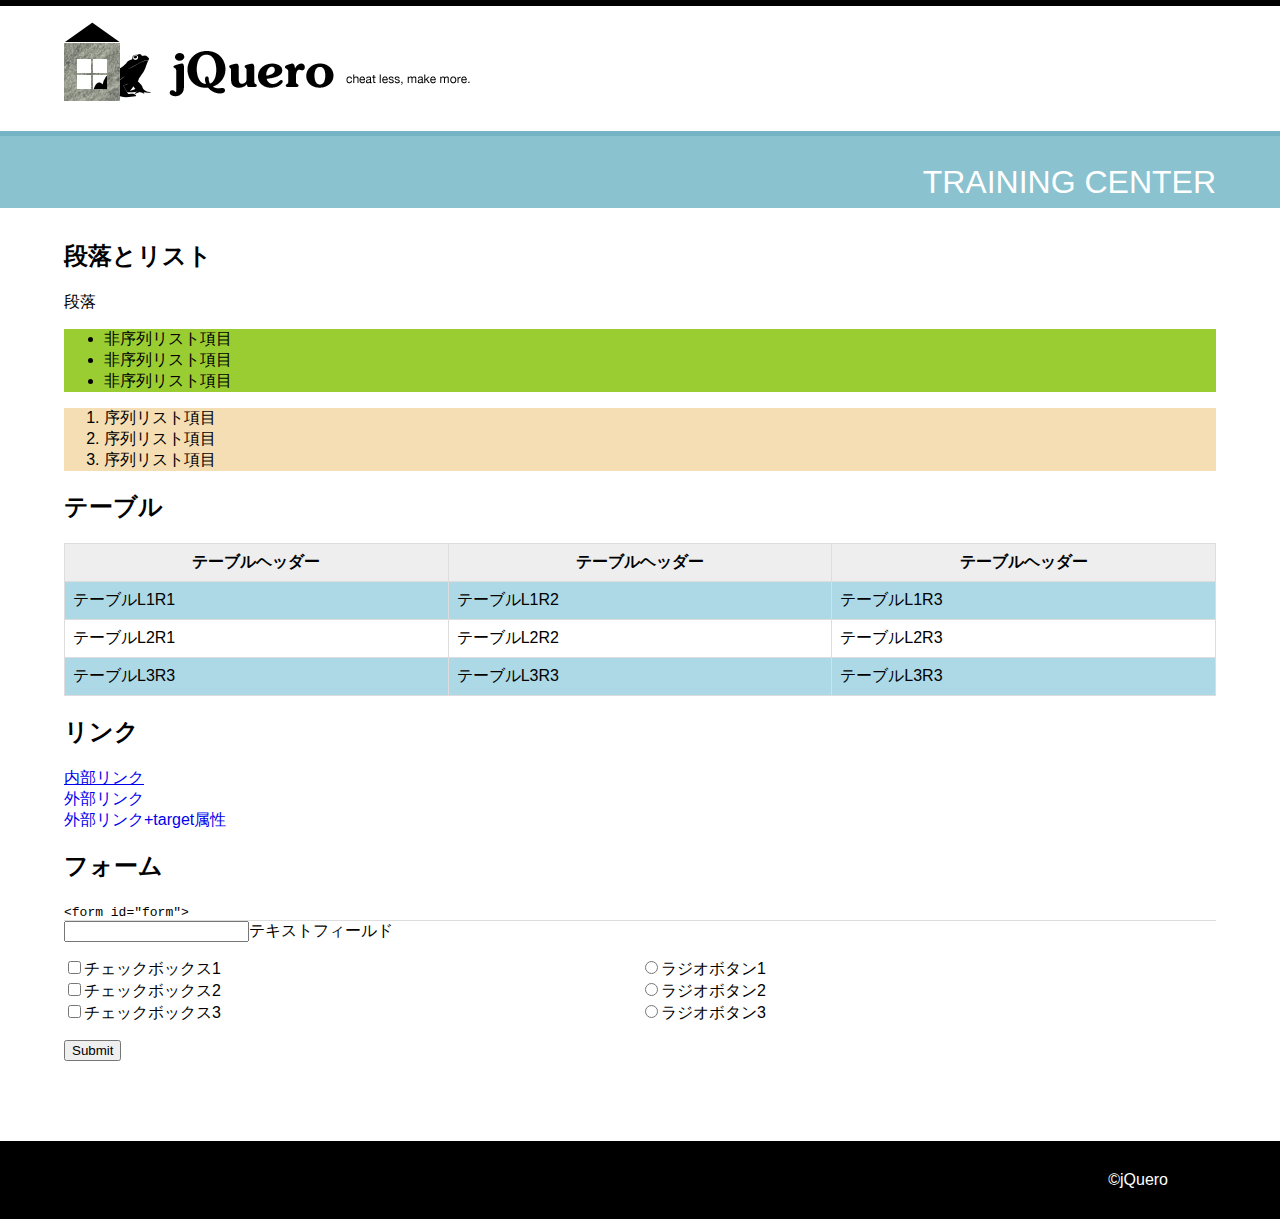
<file: after/c01-08-e/index.html>
<!doctype html>
<html>
<head>
<meta charset="UTF-8">
<title>c01-08-e | Chapter 1 | jQuery Training</title>
<link rel="stylesheet" href="css/layout.css">
<script src="http://code.jquery.com/jquery-1.11.0.min.js"></script>
<script src="scripts/custom.js"></script>
</head>
<body>
<div class="wrapper-header">
	<div class="header">
		<h1>jQuero!</h1>
	</div><!-- /.header --> 
</div><!-- /.wrapper-header -->
<div class="wrapper-category">
	<div class="category">
		<div>TRAINING CENTER</div>
	</div><!-- /.category -->
</div><!-- /.wrapper-category -->

<div class="wrapper">
	<h2>段落とリスト</h2>
	<p id="paragraph" class="paragraph" title="&lt;p id=&quot;paragraph&quot; class=&quot;paragraph&quot;&gt;">段落</p>
	<ul id="unordered" class="unordered">
		<li title="&lt;ul id=&quot;unordered&quot; class=&quot;unordered&quot;&gt; &lt;li&gt;">非序列リスト項目</li>
		<li title="&lt;ul id=&quot;unordered&quot; class=&quot;unordered&quot;&gt; &lt;li&gt;">非序列リスト項目</li>
		<li title="&lt;ul id=&quot;unordered&quot; class=&quot;unordered&quot;&gt; &lt;li&gt;">非序列リスト項目</li>
	</ul>
	<ol id="ordered" class="ordered">
		<li title="&lt;ul id=&quot;ordered&quot; class=&quot;ordered&quot;&gt; &lt;li&gt;">序列リスト項目</li>
		<li title="&lt;ul id=&quot;ordered&quot; class=&quot;ordered&quot;&gt; &lt;li&gt;">序列リスト項目</li>
		<li title="&lt;ul id=&quot;ordered&quot; class=&quot;ordered&quot;&gt; &lt;li&gt;">序列リスト項目</li>
	</ol>
	<h2>テーブル</h2>
	<table id="table" class="table">
		<tr>
			<th title="&lt;table id=&quot;table&quot; class=&quot;table&quot;&gt;&lt;th&gt;">テーブルヘッダー</th>
			<th title="&lt;table id=&quot;table&quot; class=&quot;table&quot;&gt;&lt;th&gt;">テーブルヘッダー</th>
			<th title="&lt;table id=&quot;table&quot; class=&quot;table&quot;&gt;&lt;th&gt;">テーブルヘッダー</th>
		</tr>
		<tr>
			<td title="&lt;td&gt;">テーブルL1R1</td>
			<td title="&lt;td&gt;">テーブルL1R2</td>
			<td title="&lt;td&gt;">テーブルL1R3</td>
		</tr>
		<tr>
			<td title="&lt;td&gt;">テーブルL2R1</td>
			<td title="&lt;td&gt;">テーブルL2R2</td>
			<td title="&lt;td&gt;">テーブルL2R3</td>
		</tr>
		<tr>
			<td title="&lt;td&gt;">テーブルL3R3</td>
			<td title="&lt;td&gt;">テーブルL3R3</td>
			<td title="&lt;td&gt;">テーブルL3R3</td>
		</tr>
	</table>
	<h2>リンク</h2>
	<p><a href="./" class="internal" title="&lt;a class=&quot;internal&quot;&gt;">内部リンク</a></p>
	<p><a href="http://www.solidpanda.com/" class="external">外部リンク</a></p>
	<p><a href="http://www.solidpanda.com/" class="external" target="_blank">外部リンク+target属性</a></p>
	<h2>フォーム</h2>
	<form id="form" action="#">
		<p><code>&lt;form id=&quot;form&quot;&gt;</code></p>
		<label><input type="text" id="textfield" title="&lt;input type=&quot;text&quot; id=&quot;textfield&quot;&gt;">テキストフィールド</label><br>
		<div class="checkbox_group">
			<label><input type="checkbox" name="checkbox" value="1" title="&lt;input type=&quot;checkbox&quot; name=&quot;checkbox&quot; value=&quot;1&quot;&gt;">チェックボックス1</label><br>
			<label><input type="checkbox" name="checkbox" value="2" title="&lt;input type=&quot;checkbox&quot; name=&quot;checkbox&quot; value=&quot;2&quot;&gt;">チェックボックス2</label><br>
			<label><input type="checkbox" name="checkbox" value="3" title="&lt;input type=&quot;checkbox&quot; name=&quot;checkbox&quot; value=&quot;3&quot;&gt;">チェックボックス3</label><br>
		</div>
		<div class="radio_group">
			<label><input type="radio" name="radio" value="a" title="&lt;input type=&quot;radio&quot; name=&quot;radio&quot; value=&quot;a&quot;&gt;">ラジオボタン1</label><br>
			<label><input type="radio" name="radio" value="b" title="&lt;input type=&quot;radio&quot; name=&quot;radio&quot; value=&quot;b&quot;&gt;">ラジオボタン2</label><br>
			<label><input type="radio" name="radio" value="c" title="&lt;input type=&quot;radio&quot; name=&quot;radio&quot; value=&quot;c&quot;&gt;">ラジオボタン3</label><br>
		</div>
		<div class="submit_group">
			<input type="submit" name="submit" title="&lt;input type=&quot;submit&quot; name=&quot;submit &quot;&gt;">
		</div>
	</form>
</div>

<div class="wrapper-footer">
	<div class="footer">
		<p>©jQuero</p>
	</div><!-- /.footer -->
</div><!-- /.wrapper-footer -->
</body>
</html>
</file>
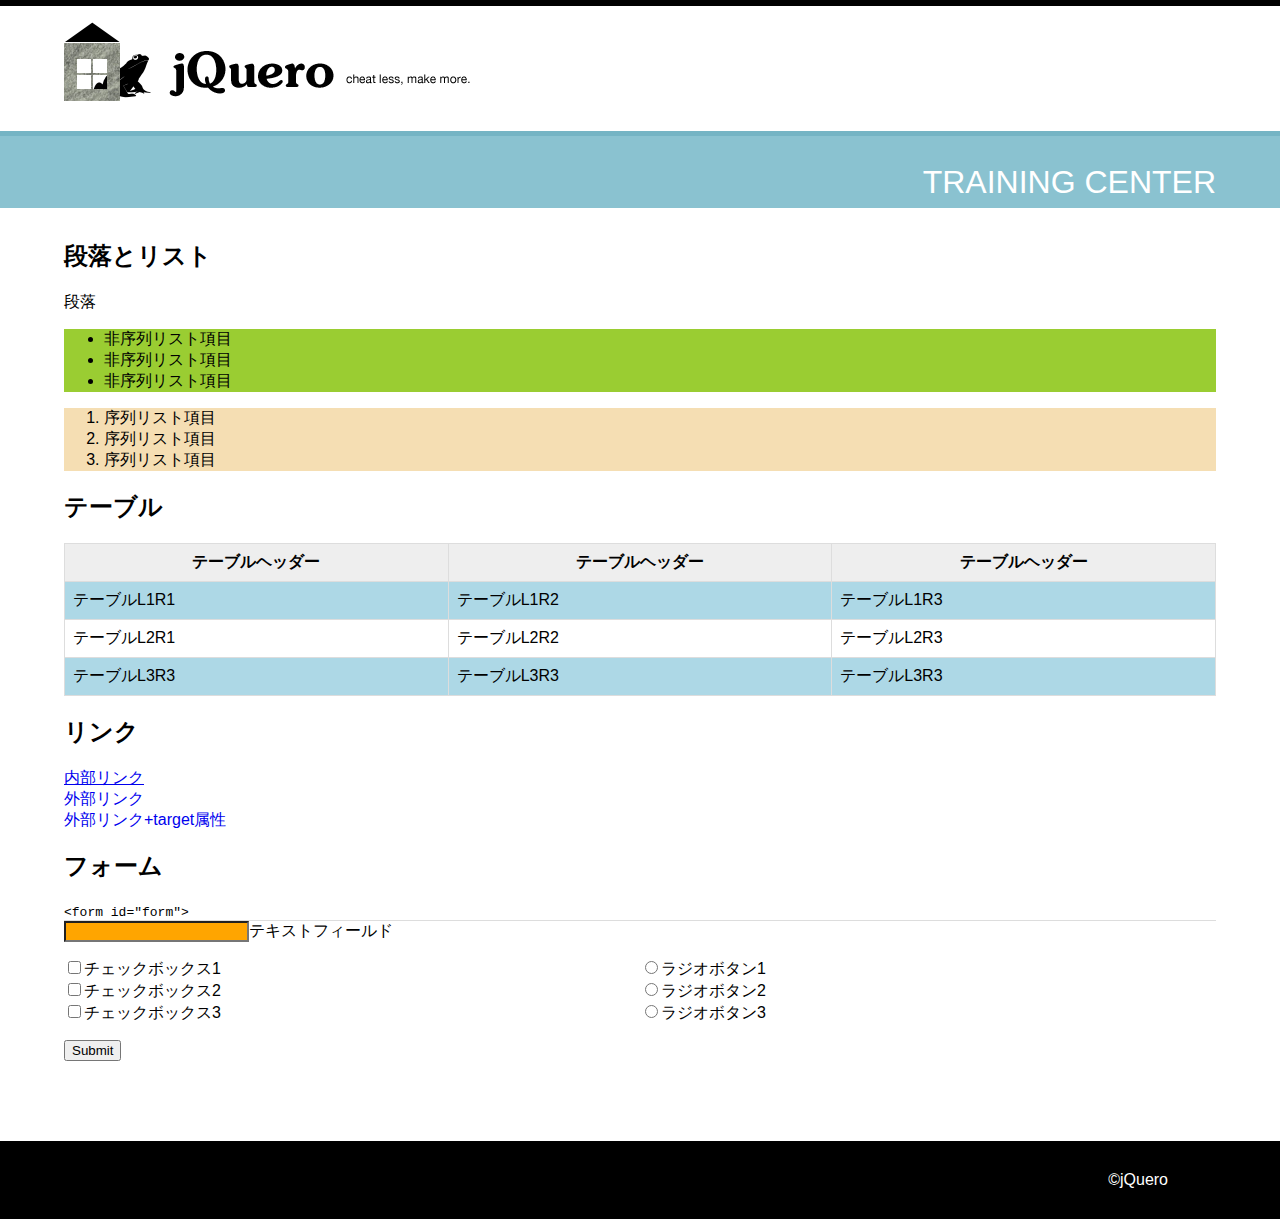
<file: after/c01-08-f/index.html>
<!doctype html>
<html>
<head>
<meta charset="UTF-8">
<title>c01-08-f | Chapter 1 | jQuery Training</title>
<link rel="stylesheet" href="css/layout.css">
<script src="http://code.jquery.com/jquery-1.11.0.min.js"></script>
<script src="scripts/custom.js"></script>
</head>
<body>
<div class="wrapper-header">
	<div class="header">
		<h1>jQuero!</h1>
	</div><!-- /.header --> 
</div><!-- /.wrapper-header -->
<div class="wrapper-category">
	<div class="category">
		<div>TRAINING CENTER</div>
	</div><!-- /.category -->
</div><!-- /.wrapper-category -->

<div class="wrapper">
	<h2>段落とリスト</h2>
	<p id="paragraph" class="paragraph" title="&lt;p id=&quot;paragraph&quot; class=&quot;paragraph&quot;&gt;">段落</p>
	<ul id="unordered" class="unordered">
		<li title="&lt;ul id=&quot;unordered&quot; class=&quot;unordered&quot;&gt; &lt;li&gt;">非序列リスト項目</li>
		<li title="&lt;ul id=&quot;unordered&quot; class=&quot;unordered&quot;&gt; &lt;li&gt;">非序列リスト項目</li>
		<li title="&lt;ul id=&quot;unordered&quot; class=&quot;unordered&quot;&gt; &lt;li&gt;">非序列リスト項目</li>
	</ul>
	<ol id="ordered" class="ordered">
		<li title="&lt;ul id=&quot;ordered&quot; class=&quot;ordered&quot;&gt; &lt;li&gt;">序列リスト項目</li>
		<li title="&lt;ul id=&quot;ordered&quot; class=&quot;ordered&quot;&gt; &lt;li&gt;">序列リスト項目</li>
		<li title="&lt;ul id=&quot;ordered&quot; class=&quot;ordered&quot;&gt; &lt;li&gt;">序列リスト項目</li>
	</ol>
	<h2>テーブル</h2>
	<table id="table" class="table">
		<tr>
			<th title="&lt;table id=&quot;table&quot; class=&quot;table&quot;&gt;&lt;th&gt;">テーブルヘッダー</th>
			<th title="&lt;table id=&quot;table&quot; class=&quot;table&quot;&gt;&lt;th&gt;">テーブルヘッダー</th>
			<th title="&lt;table id=&quot;table&quot; class=&quot;table&quot;&gt;&lt;th&gt;">テーブルヘッダー</th>
		</tr>
		<tr>
			<td title="&lt;td&gt;">テーブルL1R1</td>
			<td title="&lt;td&gt;">テーブルL1R2</td>
			<td title="&lt;td&gt;">テーブルL1R3</td>
		</tr>
		<tr>
			<td title="&lt;td&gt;">テーブルL2R1</td>
			<td title="&lt;td&gt;">テーブルL2R2</td>
			<td title="&lt;td&gt;">テーブルL2R3</td>
		</tr>
		<tr>
			<td title="&lt;td&gt;">テーブルL3R3</td>
			<td title="&lt;td&gt;">テーブルL3R3</td>
			<td title="&lt;td&gt;">テーブルL3R3</td>
		</tr>
	</table>
	<h2>リンク</h2>
	<p><a href="./" class="internal" title="&lt;a class=&quot;internal&quot;&gt;">内部リンク</a></p>
	<p><a href="http://www.solidpanda.com/" class="external">外部リンク</a></p>
	<p><a href="http://www.solidpanda.com/" class="external" target="_blank">外部リンク+target属性</a></p>
	<h2>フォーム</h2>
	<form id="form" action="#">
		<p><code>&lt;form id=&quot;form&quot;&gt;</code></p>
		<label><input type="text" id="textfield" title="&lt;input type=&quot;text&quot; id=&quot;textfield&quot;&gt;">テキストフィールド</label><br>
		<div class="checkbox_group">
			<label><input type="checkbox" name="checkbox" value="1" title="&lt;input type=&quot;checkbox&quot; name=&quot;checkbox&quot; value=&quot;1&quot;&gt;">チェックボックス1</label><br>
			<label><input type="checkbox" name="checkbox" value="2" title="&lt;input type=&quot;checkbox&quot; name=&quot;checkbox&quot; value=&quot;2&quot;&gt;">チェックボックス2</label><br>
			<label><input type="checkbox" name="checkbox" value="3" title="&lt;input type=&quot;checkbox&quot; name=&quot;checkbox&quot; value=&quot;3&quot;&gt;">チェックボックス3</label><br>
		</div>
		<div class="radio_group">
			<label><input type="radio" name="radio" value="a" title="&lt;input type=&quot;radio&quot; name=&quot;radio&quot; value=&quot;a&quot;&gt;">ラジオボタン1</label><br>
			<label><input type="radio" name="radio" value="b" title="&lt;input type=&quot;radio&quot; name=&quot;radio&quot; value=&quot;b&quot;&gt;">ラジオボタン2</label><br>
			<label><input type="radio" name="radio" value="c" title="&lt;input type=&quot;radio&quot; name=&quot;radio&quot; value=&quot;c&quot;&gt;">ラジオボタン3</label><br>
		</div>
		<div class="submit_group">
			<input type="submit" name="submit" title="&lt;input type=&quot;submit&quot; name=&quot;submit &quot;&gt;">
		</div>
	</form>
</div>

<div class="wrapper-footer">
	<div class="footer">
		<p>©jQuero</p>
	</div><!-- /.footer -->
</div><!-- /.wrapper-footer -->
</body>
</html>
</file>
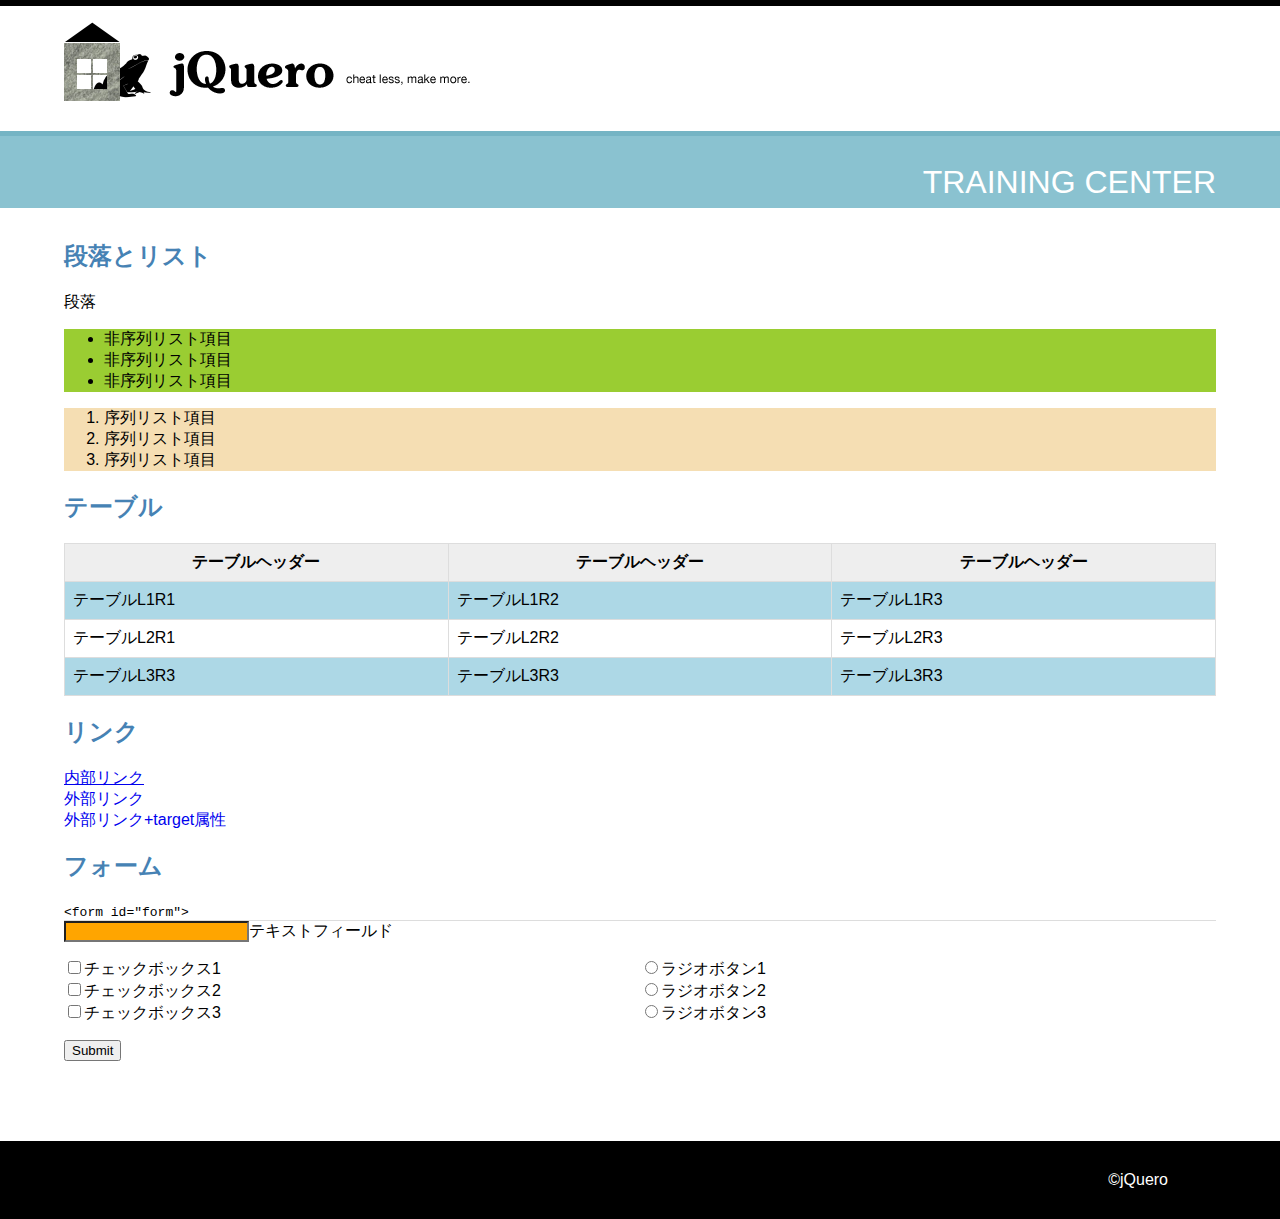
<file: after/c01-08-g/index.html>
<!doctype html>
<html>
<head>
<meta charset="UTF-8">
<title>c01-08-g | Chapter 1 | jQuery Training</title>
<link rel="stylesheet" href="css/layout.css">
<script src="http://code.jquery.com/jquery-1.11.0.min.js"></script>
<script src="scripts/custom.js"></script>
</head>
<body>
<div class="wrapper-header">
	<div class="header">
		<h1>jQuero!</h1>
	</div><!-- /.header --> 
</div><!-- /.wrapper-header -->
<div class="wrapper-category">
	<div class="category">
		<div>TRAINING CENTER</div>
	</div><!-- /.category -->
</div><!-- /.wrapper-category -->

<div class="wrapper">
	<h2>段落とリスト</h2>
	<p id="paragraph" class="paragraph" title="&lt;p id=&quot;paragraph&quot; class=&quot;paragraph&quot;&gt;">段落</p>
	<ul id="unordered" class="unordered">
		<li title="&lt;ul id=&quot;unordered&quot; class=&quot;unordered&quot;&gt; &lt;li&gt;">非序列リスト項目</li>
		<li title="&lt;ul id=&quot;unordered&quot; class=&quot;unordered&quot;&gt; &lt;li&gt;">非序列リスト項目</li>
		<li title="&lt;ul id=&quot;unordered&quot; class=&quot;unordered&quot;&gt; &lt;li&gt;">非序列リスト項目</li>
	</ul>
	<ol id="ordered" class="ordered">
		<li title="&lt;ul id=&quot;ordered&quot; class=&quot;ordered&quot;&gt; &lt;li&gt;">序列リスト項目</li>
		<li title="&lt;ul id=&quot;ordered&quot; class=&quot;ordered&quot;&gt; &lt;li&gt;">序列リスト項目</li>
		<li title="&lt;ul id=&quot;ordered&quot; class=&quot;ordered&quot;&gt; &lt;li&gt;">序列リスト項目</li>
	</ol>
	<h2>テーブル</h2>
	<table id="table" class="table">
		<tr>
			<th title="&lt;table id=&quot;table&quot; class=&quot;table&quot;&gt;&lt;th&gt;">テーブルヘッダー</th>
			<th title="&lt;table id=&quot;table&quot; class=&quot;table&quot;&gt;&lt;th&gt;">テーブルヘッダー</th>
			<th title="&lt;table id=&quot;table&quot; class=&quot;table&quot;&gt;&lt;th&gt;">テーブルヘッダー</th>
		</tr>
		<tr>
			<td title="&lt;td&gt;">テーブルL1R1</td>
			<td title="&lt;td&gt;">テーブルL1R2</td>
			<td title="&lt;td&gt;">テーブルL1R3</td>
		</tr>
		<tr>
			<td title="&lt;td&gt;">テーブルL2R1</td>
			<td title="&lt;td&gt;">テーブルL2R2</td>
			<td title="&lt;td&gt;">テーブルL2R3</td>
		</tr>
		<tr>
			<td title="&lt;td&gt;">テーブルL3R3</td>
			<td title="&lt;td&gt;">テーブルL3R3</td>
			<td title="&lt;td&gt;">テーブルL3R3</td>
		</tr>
	</table>
	<h2>リンク</h2>
	<p><a href="./" class="internal" title="&lt;a class=&quot;internal&quot;&gt;">内部リンク</a></p>
	<p><a href="http://www.solidpanda.com/" class="external">外部リンク</a></p>
	<p><a href="http://www.solidpanda.com/" class="external" target="_blank">外部リンク+target属性</a></p>
	<h2>フォーム</h2>
	<form id="form" action="#">
		<p><code>&lt;form id=&quot;form&quot;&gt;</code></p>
		<label><input type="text" id="textfield" title="&lt;input type=&quot;text&quot; id=&quot;textfield&quot;&gt;">テキストフィールド</label><br>
		<div class="checkbox_group">
			<label><input type="checkbox" name="checkbox" value="1" title="&lt;input type=&quot;checkbox&quot; name=&quot;checkbox&quot; value=&quot;1&quot;&gt;">チェックボックス1</label><br>
			<label><input type="checkbox" name="checkbox" value="2" title="&lt;input type=&quot;checkbox&quot; name=&quot;checkbox&quot; value=&quot;2&quot;&gt;">チェックボックス2</label><br>
			<label><input type="checkbox" name="checkbox" value="3" title="&lt;input type=&quot;checkbox&quot; name=&quot;checkbox&quot; value=&quot;3&quot;&gt;">チェックボックス3</label><br>
		</div>
		<div class="radio_group">
			<label><input type="radio" name="radio" value="a" title="&lt;input type=&quot;radio&quot; name=&quot;radio&quot; value=&quot;a&quot;&gt;">ラジオボタン1</label><br>
			<label><input type="radio" name="radio" value="b" title="&lt;input type=&quot;radio&quot; name=&quot;radio&quot; value=&quot;b&quot;&gt;">ラジオボタン2</label><br>
			<label><input type="radio" name="radio" value="c" title="&lt;input type=&quot;radio&quot; name=&quot;radio&quot; value=&quot;c&quot;&gt;">ラジオボタン3</label><br>
		</div>
		<div class="submit_group">
			<input type="submit" name="submit" title="&lt;input type=&quot;submit&quot; name=&quot;submit &quot;&gt;">
		</div>
	</form>
</div>

<div class="wrapper-footer">
	<div class="footer">
		<p>©jQuero</p>
	</div><!-- /.footer -->
</div><!-- /.wrapper-footer -->
</body>
</html>
</file>
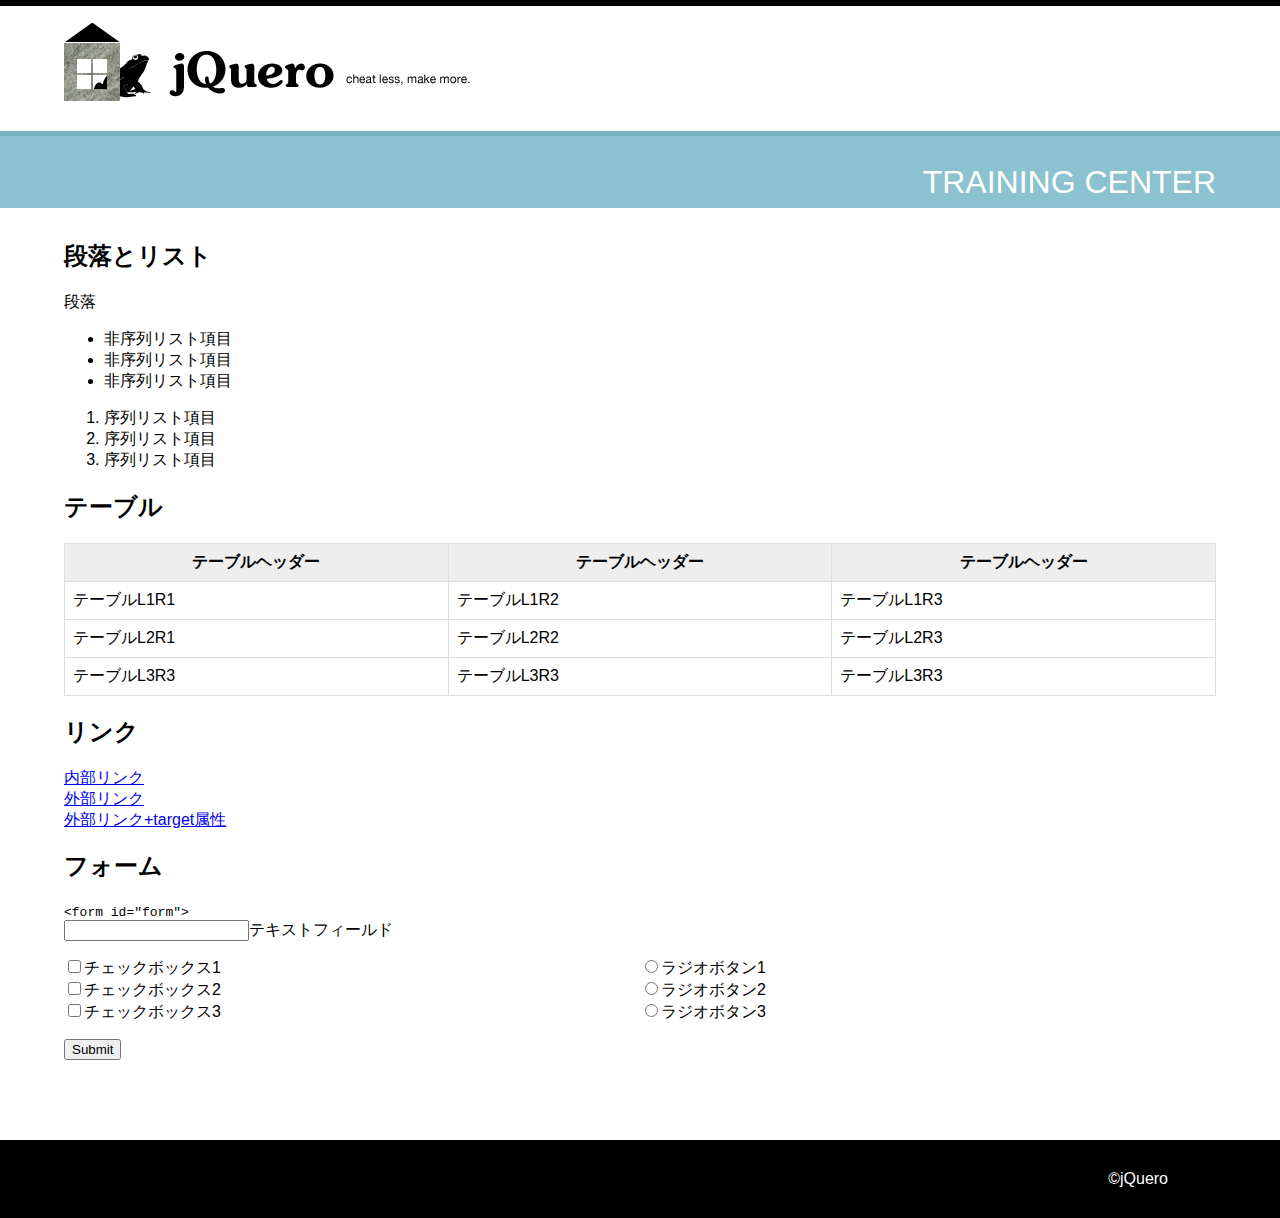
<file: after/c01-09-a/index.html>
<!doctype html>
<html>
<head>
<meta charset="UTF-8">
<title>c01-09-a | Chapter 1 | jQuery Training</title>
<link rel="stylesheet" href="css/layout.css">
<script src="http://code.jquery.com/jquery-1.11.0.min.js"></script>
<script src="scripts/custom.js"></script>
</head>
<body>
<div class="wrapper-header">
	<div class="header">
		<h1>jQuero!</h1>
	</div><!-- /.header --> 
</div><!-- /.wrapper-header -->
<div class="wrapper-category">
	<div class="category">
		<div>TRAINING CENTER</div>
	</div><!-- /.category -->
</div><!-- /.wrapper-category -->

<div class="wrapper">
	<h2>段落とリスト</h2>
	<p id="paragraph" class="paragraph" title="&lt;p id=&quot;paragraph&quot; class=&quot;paragraph&quot;&gt;">段落</p>
	<ul id="unordered" class="unordered">
		<li title="&lt;ul id=&quot;unordered&quot; class=&quot;unordered&quot;&gt; &lt;li&gt;">非序列リスト項目</li>
		<li title="&lt;ul id=&quot;unordered&quot; class=&quot;unordered&quot;&gt; &lt;li&gt;">非序列リスト項目</li>
		<li title="&lt;ul id=&quot;unordered&quot; class=&quot;unordered&quot;&gt; &lt;li&gt;">非序列リスト項目</li>
	</ul>
	<ol id="ordered" class="ordered">
		<li title="&lt;ul id=&quot;ordered&quot; class=&quot;ordered&quot;&gt; &lt;li&gt;">序列リスト項目</li>
		<li title="&lt;ul id=&quot;ordered&quot; class=&quot;ordered&quot;&gt; &lt;li&gt;">序列リスト項目</li>
		<li title="&lt;ul id=&quot;ordered&quot; class=&quot;ordered&quot;&gt; &lt;li&gt;">序列リスト項目</li>
	</ol>
	<h2>テーブル</h2>
	<table id="table" class="table">
		<tr>
			<th title="&lt;table id=&quot;table&quot; class=&quot;table&quot;&gt;&lt;th&gt;">テーブルヘッダー</th>
			<th title="&lt;table id=&quot;table&quot; class=&quot;table&quot;&gt;&lt;th&gt;">テーブルヘッダー</th>
			<th title="&lt;table id=&quot;table&quot; class=&quot;table&quot;&gt;&lt;th&gt;">テーブルヘッダー</th>
		</tr>
		<tr>
			<td title="&lt;td&gt;">テーブルL1R1</td>
			<td title="&lt;td&gt;">テーブルL1R2</td>
			<td title="&lt;td&gt;">テーブルL1R3</td>
		</tr>
		<tr>
			<td title="&lt;td&gt;">テーブルL2R1</td>
			<td title="&lt;td&gt;">テーブルL2R2</td>
			<td title="&lt;td&gt;">テーブルL2R3</td>
		</tr>
		<tr>
			<td title="&lt;td&gt;">テーブルL3R3</td>
			<td title="&lt;td&gt;">テーブルL3R3</td>
			<td title="&lt;td&gt;">テーブルL3R3</td>
		</tr>
	</table>
	<h2>リンク</h2>
	<p><a href="./" class="internal" title="&lt;a class=&quot;internal&quot;&gt;">内部リンク</a></p>
	<p><a href="http://www.solidpanda.com/" class="external">外部リンク</a></p>
	<p><a href="http://www.solidpanda.com/" class="external" target="_blank">外部リンク+target属性</a></p>
	<h2>フォーム</h2>
	<form id="form" action="#">
		<p><code>&lt;form id=&quot;form&quot;&gt;</code></p>
		<label><input type="text" id="textfield" title="&lt;input type=&quot;text&quot; id=&quot;textfield&quot;&gt;">テキストフィールド</label><br>
		<div class="checkbox_group">
			<label><input type="checkbox" name="checkbox" value="1" title="&lt;input type=&quot;checkbox&quot; name=&quot;checkbox&quot; value=&quot;1&quot;&gt;">チェックボックス1</label><br>
			<label><input type="checkbox" name="checkbox" value="2" title="&lt;input type=&quot;checkbox&quot; name=&quot;checkbox&quot; value=&quot;2&quot;&gt;">チェックボックス2</label><br>
			<label><input type="checkbox" name="checkbox" value="3" title="&lt;input type=&quot;checkbox&quot; name=&quot;checkbox&quot; value=&quot;3&quot;&gt;">チェックボックス3</label><br>
		</div>
		<div class="radio_group">
			<label><input type="radio" name="radio" value="a" title="&lt;input type=&quot;radio&quot; name=&quot;radio&quot; value=&quot;a&quot;&gt;">ラジオボタン1</label><br>
			<label><input type="radio" name="radio" value="b" title="&lt;input type=&quot;radio&quot; name=&quot;radio&quot; value=&quot;b&quot;&gt;">ラジオボタン2</label><br>
			<label><input type="radio" name="radio" value="c" title="&lt;input type=&quot;radio&quot; name=&quot;radio&quot; value=&quot;c&quot;&gt;">ラジオボタン3</label><br>
		</div>
		<div class="submit_group">
			<input type="submit" name="submit" title="&lt;input type=&quot;submit&quot; name=&quot;submit &quot;&gt;">
		</div>
	</form>
</div>

<div class="wrapper-footer">
	<div class="footer">
		<p>©jQuero</p>
	</div><!-- /.footer -->
</div><!-- /.wrapper-footer -->
</body>
</html>
</file>
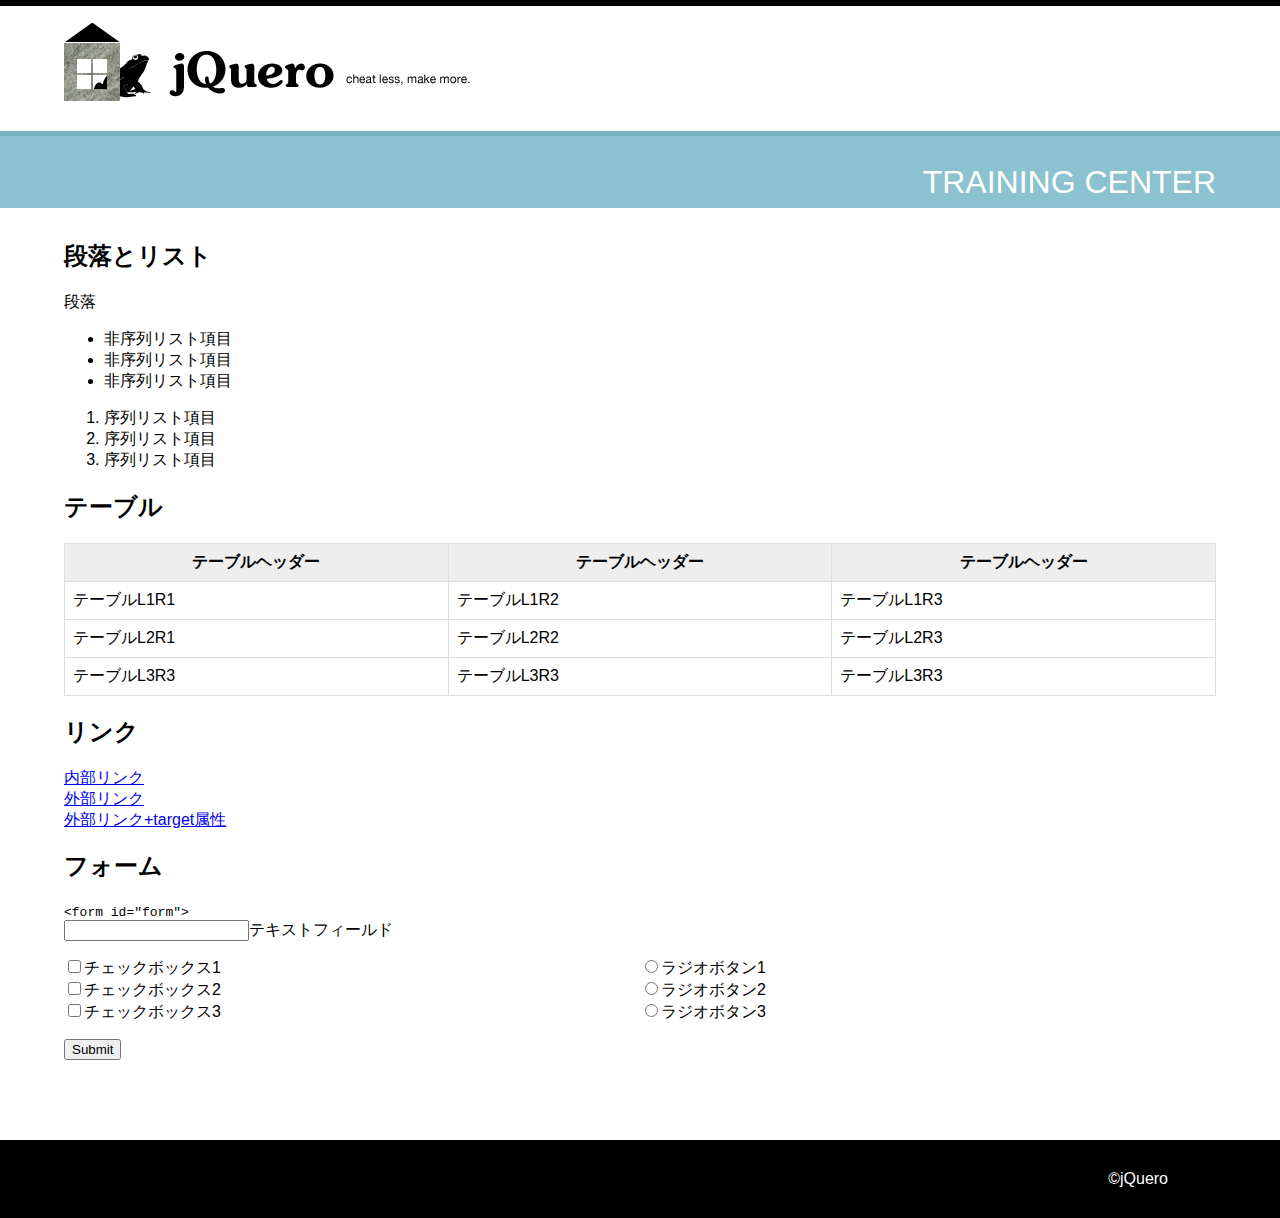
<file: after/c01-09-b/index.html>
<!doctype html>
<html>
<head>
<meta charset="UTF-8">
<title>c01-09-b | Chapter 1 | jQuery Training</title>
<link rel="stylesheet" href="css/layout.css">
<script src="http://code.jquery.com/jquery-1.11.0.min.js"></script>
<script src="scripts/custom.js"></script>
</head>
<body>
<div class="wrapper-header">
	<div class="header">
		<h1>jQuero!</h1>
	</div><!-- /.header --> 
</div><!-- /.wrapper-header -->
<div class="wrapper-category">
	<div class="category">
		<div>TRAINING CENTER</div>
	</div><!-- /.category -->
</div><!-- /.wrapper-category -->

<div class="wrapper">
	<h2>段落とリスト</h2>
	<p id="paragraph" class="paragraph" title="&lt;p id=&quot;paragraph&quot; class=&quot;paragraph&quot;&gt;">段落</p>
	<ul id="unordered" class="unordered">
		<li title="&lt;ul id=&quot;unordered&quot; class=&quot;unordered&quot;&gt; &lt;li&gt;">非序列リスト項目</li>
		<li title="&lt;ul id=&quot;unordered&quot; class=&quot;unordered&quot;&gt; &lt;li&gt;">非序列リスト項目</li>
		<li title="&lt;ul id=&quot;unordered&quot; class=&quot;unordered&quot;&gt; &lt;li&gt;">非序列リスト項目</li>
	</ul>
	<ol id="ordered" class="ordered">
		<li title="&lt;ul id=&quot;ordered&quot; class=&quot;ordered&quot;&gt; &lt;li&gt;">序列リスト項目</li>
		<li title="&lt;ul id=&quot;ordered&quot; class=&quot;ordered&quot;&gt; &lt;li&gt;">序列リスト項目</li>
		<li title="&lt;ul id=&quot;ordered&quot; class=&quot;ordered&quot;&gt; &lt;li&gt;">序列リスト項目</li>
	</ol>
	<h2>テーブル</h2>
	<table id="table" class="table">
		<tr>
			<th title="&lt;table id=&quot;table&quot; class=&quot;table&quot;&gt;&lt;th&gt;">テーブルヘッダー</th>
			<th title="&lt;table id=&quot;table&quot; class=&quot;table&quot;&gt;&lt;th&gt;">テーブルヘッダー</th>
			<th title="&lt;table id=&quot;table&quot; class=&quot;table&quot;&gt;&lt;th&gt;">テーブルヘッダー</th>
		</tr>
		<tr>
			<td title="&lt;td&gt;">テーブルL1R1</td>
			<td title="&lt;td&gt;">テーブルL1R2</td>
			<td title="&lt;td&gt;">テーブルL1R3</td>
		</tr>
		<tr>
			<td title="&lt;td&gt;">テーブルL2R1</td>
			<td title="&lt;td&gt;">テーブルL2R2</td>
			<td title="&lt;td&gt;">テーブルL2R3</td>
		</tr>
		<tr>
			<td title="&lt;td&gt;">テーブルL3R3</td>
			<td title="&lt;td&gt;">テーブルL3R3</td>
			<td title="&lt;td&gt;">テーブルL3R3</td>
		</tr>
	</table>
	<h2>リンク</h2>
	<p><a href="./" class="internal" title="&lt;a class=&quot;internal&quot;&gt;">内部リンク</a></p>
	<p><a href="http://www.solidpanda.com/" class="external">外部リンク</a></p>
	<p><a href="http://www.solidpanda.com/" class="external" target="_blank">外部リンク+target属性</a></p>
	<h2>フォーム</h2>
	<form id="form" action="#">
		<p><code>&lt;form id=&quot;form&quot;&gt;</code></p>
		<label><input type="text" id="textfield" title="&lt;input type=&quot;text&quot; id=&quot;textfield&quot;&gt;">テキストフィールド</label><br>
		<div class="checkbox_group">
			<label><input type="checkbox" name="checkbox" value="1" title="&lt;input type=&quot;checkbox&quot; name=&quot;checkbox&quot; value=&quot;1&quot;&gt;">チェックボックス1</label><br>
			<label><input type="checkbox" name="checkbox" value="2" title="&lt;input type=&quot;checkbox&quot; name=&quot;checkbox&quot; value=&quot;2&quot;&gt;">チェックボックス2</label><br>
			<label><input type="checkbox" name="checkbox" value="3" title="&lt;input type=&quot;checkbox&quot; name=&quot;checkbox&quot; value=&quot;3&quot;&gt;">チェックボックス3</label><br>
		</div>
		<div class="radio_group">
			<label><input type="radio" name="radio" value="a" title="&lt;input type=&quot;radio&quot; name=&quot;radio&quot; value=&quot;a&quot;&gt;">ラジオボタン1</label><br>
			<label><input type="radio" name="radio" value="b" title="&lt;input type=&quot;radio&quot; name=&quot;radio&quot; value=&quot;b&quot;&gt;">ラジオボタン2</label><br>
			<label><input type="radio" name="radio" value="c" title="&lt;input type=&quot;radio&quot; name=&quot;radio&quot; value=&quot;c&quot;&gt;">ラジオボタン3</label><br>
		</div>
		<div class="submit_group">
			<input type="submit" name="submit" title="&lt;input type=&quot;submit&quot; name=&quot;submit &quot;&gt;">
		</div>
	</form>
</div>

<div class="wrapper-footer">
	<div class="footer">
		<p>©jQuero</p>
	</div><!-- /.footer -->
</div><!-- /.wrapper-footer -->
</body>
</html>
</file>
<file: after/c01-07-a/css/layout.css>
p {
	margin: 0;
	padding: 0;
}

body {
	margin: 0;
	padding: 0;
	font-family: "Hiragino Kaku Gothic Pro", "ヒラギノ角ゴPro W3", "メイリオ", Meiryo, "MS　Pゴシック", sans-serif;
}
.wrapper {
	margin: 0 auto 80px auto;
	width: 90%;
}
h1 {
	margin: 1em 0 1em 0;
	text-align: center;
}

.table {
	width: 100%;
	border-collapse: collapse;
}
.table th {
	background-color: #eee;
}
.table th,
.table td
{
	padding: 8px;
	border: 1px solid #ddd;
}
.checkbox_group,
.radio_group {
	float: left;
	margin: 1em 0;
	width: 50%;
}
.submit_group {
	clear: both;
}

/* header */
.wrapper-header {
	border-top: solid 6px #000;
}
.header {
	margin: 16px auto;
	width: 90%;
}
.header h1 {
	margin: 0 0 30px 0;
	width: 406px;
	height: 79px;
	background: url(../images/logo.png) no-repeat;
	text-indent: -9999px;
}

/* category */
.wrapper-category {
	border-top: solid 5px #75b4c4;
	background: #8ac2d0;
}
.category {
	margin: 0 auto 2em auto;
	width: 90%;
}
.category > div {
	padding: 30px 0 10px 0;
	text-align: right;
	font-size: 2em;
	line-height: 1em;
	color: #fff;
}

/* footer */
.wrapper-footer {
	background: #000;
}
.footer {
	margin: 0 auto;
	width: 90%;
}
.footer p {
	padding: 30px 4.1666666%;/* 4.1666666%（40px/960px） */
	text-align: right;
	color: #fff;
}
</file>
<file: after/c01-07-b/css/layout.css>
p {
	margin: 0;
	padding: 0;
}

body {
	margin: 0;
	padding: 0;
	font-family: "Hiragino Kaku Gothic Pro", "ヒラギノ角ゴPro W3", "メイリオ", Meiryo, "MS　Pゴシック", sans-serif;
}
.wrapper {
	margin: 0 auto 80px auto;
	width: 90%;
}
h1 {
	margin: 1em 0 1em 0;
	text-align: center;
}

.table {
	width: 100%;
	border-collapse: collapse;
}
.table th {
	background-color: #eee;
}
.table th,
.table td
{
	padding: 8px;
	border: 1px solid #ddd;
}
.checkbox_group,
.radio_group {
	float: left;
	margin: 1em 0;
	width: 50%;
}
.submit_group {
	clear: both;
}

/* header */
.wrapper-header {
	border-top: solid 6px #000;
}
.header {
	margin: 16px auto;
	width: 90%;
}
.header h1 {
	margin: 0 0 30px 0;
	width: 406px;
	height: 79px;
	background: url(../images/logo.png) no-repeat;
	text-indent: -9999px;
}

/* category */
.wrapper-category {
	border-top: solid 5px #75b4c4;
	background: #8ac2d0;
}
.category {
	margin: 0 auto 2em auto;
	width: 90%;
}
.category > div {
	padding: 30px 0 10px 0;
	text-align: right;
	font-size: 2em;
	line-height: 1em;
	color: #fff;
}

/* footer */
.wrapper-footer {
	background: #000;
}
.footer {
	margin: 0 auto;
	width: 90%;
}
.footer p {
	padding: 30px 4.1666666%;/* 4.1666666%（40px/960px） */
	text-align: right;
	color: #fff;
}
</file>
<file: after/c01-07-c/css/layout.css>
p {
	margin: 0;
	padding: 0;
}

body {
	margin: 0;
	padding: 0;
	font-family: "Hiragino Kaku Gothic Pro", "ヒラギノ角ゴPro W3", "メイリオ", Meiryo, "MS　Pゴシック", sans-serif;
}
.wrapper {
	margin: 0 auto 80px auto;
	width: 90%;
}
h1 {
	margin: 1em 0 1em 0;
	text-align: center;
}

.table {
	width: 100%;
	border-collapse: collapse;
}
.table th {
	background-color: #eee;
}
.table th,
.table td
{
	padding: 8px;
	border: 1px solid #ddd;
}
.checkbox_group,
.radio_group {
	float: left;
	margin: 1em 0;
	width: 50%;
}
.submit_group {
	clear: both;
}

/* header */
.wrapper-header {
	border-top: solid 6px #000;
}
.header {
	margin: 16px auto;
	width: 90%;
}
.header h1 {
	margin: 0 0 30px 0;
	width: 406px;
	height: 79px;
	background: url(../images/logo.png) no-repeat;
	text-indent: -9999px;
}

/* category */
.wrapper-category {
	border-top: solid 5px #75b4c4;
	background: #8ac2d0;
}
.category {
	margin: 0 auto 2em auto;
	width: 90%;
}
.category > div {
	padding: 30px 0 10px 0;
	text-align: right;
	font-size: 2em;
	line-height: 1em;
	color: #fff;
}

/* footer */
.wrapper-footer {
	background: #000;
}
.footer {
	margin: 0 auto;
	width: 90%;
}
.footer p {
	padding: 30px 4.1666666%;/* 4.1666666%（40px/960px） */
	text-align: right;
	color: #fff;
}
</file>
<file: after/c01-07-d/css/layout.css>
p {
	margin: 0;
	padding: 0;
}

body {
	margin: 0;
	padding: 0;
	font-family: "Hiragino Kaku Gothic Pro", "ヒラギノ角ゴPro W3", "メイリオ", Meiryo, "MS　Pゴシック", sans-serif;
}
.wrapper {
	margin: 0 auto 80px auto;
	width: 90%;
}
h1 {
	margin: 1em 0 1em 0;
	text-align: center;
}

.table {
	width: 100%;
	border-collapse: collapse;
}
.table th {
	background-color: #eee;
}
.table th,
.table td
{
	padding: 8px;
	border: 1px solid #ddd;
}
.checkbox_group,
.radio_group {
	float: left;
	margin: 1em 0;
	width: 50%;
}
.submit_group {
	clear: both;
}

/* header */
.wrapper-header {
	border-top: solid 6px #000;
}
.header {
	margin: 16px auto;
	width: 90%;
}
.header h1 {
	margin: 0 0 30px 0;
	width: 406px;
	height: 79px;
	background: url(../images/logo.png) no-repeat;
	text-indent: -9999px;
}

/* category */
.wrapper-category {
	border-top: solid 5px #75b4c4;
	background: #8ac2d0;
}
.category {
	margin: 0 auto 2em auto;
	width: 90%;
}
.category > div {
	padding: 30px 0 10px 0;
	text-align: right;
	font-size: 2em;
	line-height: 1em;
	color: #fff;
}

/* footer */
.wrapper-footer {
	background: #000;
}
.footer {
	margin: 0 auto;
	width: 90%;
}
.footer p {
	padding: 30px 4.1666666%;/* 4.1666666%（40px/960px） */
	text-align: right;
	color: #fff;
}
</file>
<file: after/c01-08-a/css/layout.css>
p {
	margin: 0;
	padding: 0;
}

body {
	margin: 0;
	padding: 0;
	font-family: "Hiragino Kaku Gothic Pro", "ヒラギノ角ゴPro W3", "メイリオ", Meiryo, "MS　Pゴシック", sans-serif;
}
.wrapper {
	margin: 0 auto 80px auto;
	width: 90%;
}
h1 {
	margin: 1em 0 1em 0;
	text-align: center;
}

.table {
	width: 100%;
	border-collapse: collapse;
}
.table th {
	background-color: #eee;
}
.table th,
.table td
{
	padding: 8px;
	border: 1px solid #ddd;
}
.checkbox_group,
.radio_group {
	float: left;
	margin: 1em 0;
	width: 50%;
}
.submit_group {
	clear: both;
}

/* header */
.wrapper-header {
	border-top: solid 6px #000;
}
.header {
	margin: 16px auto;
	width: 90%;
}
.header h1 {
	margin: 0 0 30px 0;
	width: 406px;
	height: 79px;
	background: url(../images/logo.png) no-repeat;
	text-indent: -9999px;
}

/* category */
.wrapper-category {
	border-top: solid 5px #75b4c4;
	background: #8ac2d0;
}
.category {
	margin: 0 auto 2em auto;
	width: 90%;
}
.category > div {
	padding: 30px 0 10px 0;
	text-align: right;
	font-size: 2em;
	line-height: 1em;
	color: #fff;
}

/* footer */
.wrapper-footer {
	background: #000;
}
.footer {
	margin: 0 auto;
	width: 90%;
}
.footer p {
	padding: 30px 4.1666666%;/* 4.1666666%（40px/960px） */
	text-align: right;
	color: #fff;
}
</file>
<file: after/c01-08-b/css/layout.css>
p {
	margin: 0;
	padding: 0;
}

body {
	margin: 0;
	padding: 0;
	font-family: "Hiragino Kaku Gothic Pro", "ヒラギノ角ゴPro W3", "メイリオ", Meiryo, "MS　Pゴシック", sans-serif;
}
.wrapper {
	margin: 0 auto 80px auto;
	width: 90%;
}
h1 {
	margin: 1em 0 1em 0;
	text-align: center;
}

.table {
	width: 100%;
	border-collapse: collapse;
}
.table th {
	background-color: #eee;
}
.table th,
.table td
{
	padding: 8px;
	border: 1px solid #ddd;
}
.checkbox_group,
.radio_group {
	float: left;
	margin: 1em 0;
	width: 50%;
}
.submit_group {
	clear: both;
}

/* header */
.wrapper-header {
	border-top: solid 6px #000;
}
.header {
	margin: 16px auto;
	width: 90%;
}
.header h1 {
	margin: 0 0 30px 0;
	width: 406px;
	height: 79px;
	background: url(../images/logo.png) no-repeat;
	text-indent: -9999px;
}

/* category */
.wrapper-category {
	border-top: solid 5px #75b4c4;
	background: #8ac2d0;
}
.category {
	margin: 0 auto 2em auto;
	width: 90%;
}
.category > div {
	padding: 30px 0 10px 0;
	text-align: right;
	font-size: 2em;
	line-height: 1em;
	color: #fff;
}

/* footer */
.wrapper-footer {
	background: #000;
}
.footer {
	margin: 0 auto;
	width: 90%;
}
.footer p {
	padding: 30px 4.1666666%;/* 4.1666666%（40px/960px） */
	text-align: right;
	color: #fff;
}
</file>
<file: after/c01-08-c/css/layout.css>
p {
	margin: 0;
	padding: 0;
}

body {
	margin: 0;
	padding: 0;
	font-family: "Hiragino Kaku Gothic Pro", "ヒラギノ角ゴPro W3", "メイリオ", Meiryo, "MS　Pゴシック", sans-serif;
}
.wrapper {
	margin: 0 auto 80px auto;
	width: 90%;
}
h1 {
	margin: 1em 0 1em 0;
	text-align: center;
}

.table {
	width: 100%;
	border-collapse: collapse;
}
.table th {
	background-color: #eee;
}
.table th,
.table td
{
	padding: 8px;
	border: 1px solid #ddd;
}
.checkbox_group,
.radio_group {
	float: left;
	margin: 1em 0;
	width: 50%;
}
.submit_group {
	clear: both;
}

/* header */
.wrapper-header {
	border-top: solid 6px #000;
}
.header {
	margin: 16px auto;
	width: 90%;
}
.header h1 {
	margin: 0 0 30px 0;
	width: 406px;
	height: 79px;
	background: url(../images/logo.png) no-repeat;
	text-indent: -9999px;
}

/* category */
.wrapper-category {
	border-top: solid 5px #75b4c4;
	background: #8ac2d0;
}
.category {
	margin: 0 auto 2em auto;
	width: 90%;
}
.category > div {
	padding: 30px 0 10px 0;
	text-align: right;
	font-size: 2em;
	line-height: 1em;
	color: #fff;
}

/* footer */
.wrapper-footer {
	background: #000;
}
.footer {
	margin: 0 auto;
	width: 90%;
}
.footer p {
	padding: 30px 4.1666666%;/* 4.1666666%（40px/960px） */
	text-align: right;
	color: #fff;
}
</file>
<file: after/c01-08-d/css/layout.css>
p {
	margin: 0;
	padding: 0;
}

body {
	margin: 0;
	padding: 0;
	font-family: "Hiragino Kaku Gothic Pro", "ヒラギノ角ゴPro W3", "メイリオ", Meiryo, "MS　Pゴシック", sans-serif;
}
.wrapper {
	margin: 0 auto 80px auto;
	width: 90%;
}
h1 {
	margin: 1em 0 1em 0;
	text-align: center;
}

.table {
	width: 100%;
	border-collapse: collapse;
}
.table th {
	background-color: #eee;
}
.table th,
.table td
{
	padding: 8px;
	border: 1px solid #ddd;
}
.checkbox_group,
.radio_group {
	float: left;
	margin: 1em 0;
	width: 50%;
}
.submit_group {
	clear: both;
}

/* header */
.wrapper-header {
	border-top: solid 6px #000;
}
.header {
	margin: 16px auto;
	width: 90%;
}
.header h1 {
	margin: 0 0 30px 0;
	width: 406px;
	height: 79px;
	background: url(../images/logo.png) no-repeat;
	text-indent: -9999px;
}

/* category */
.wrapper-category {
	border-top: solid 5px #75b4c4;
	background: #8ac2d0;
}
.category {
	margin: 0 auto 2em auto;
	width: 90%;
}
.category > div {
	padding: 30px 0 10px 0;
	text-align: right;
	font-size: 2em;
	line-height: 1em;
	color: #fff;
}

/* footer */
.wrapper-footer {
	background: #000;
}
.footer {
	margin: 0 auto;
	width: 90%;
}
.footer p {
	padding: 30px 4.1666666%;/* 4.1666666%（40px/960px） */
	text-align: right;
	color: #fff;
}
</file>
<file: after/c01-08-e/css/layout.css>
p {
	margin: 0;
	padding: 0;
}

body {
	margin: 0;
	padding: 0;
	font-family: "Hiragino Kaku Gothic Pro", "ヒラギノ角ゴPro W3", "メイリオ", Meiryo, "MS　Pゴシック", sans-serif;
}
.wrapper {
	margin: 0 auto 80px auto;
	width: 90%;
}
h1 {
	margin: 1em 0 1em 0;
	text-align: center;
}

.table {
	width: 100%;
	border-collapse: collapse;
}
.table th {
	background-color: #eee;
}
.table th,
.table td
{
	padding: 8px;
	border: 1px solid #ddd;
}
.checkbox_group,
.radio_group {
	float: left;
	margin: 1em 0;
	width: 50%;
}
.submit_group {
	clear: both;
}

/* header */
.wrapper-header {
	border-top: solid 6px #000;
}
.header {
	margin: 16px auto;
	width: 90%;
}
.header h1 {
	margin: 0 0 30px 0;
	width: 406px;
	height: 79px;
	background: url(../images/logo.png) no-repeat;
	text-indent: -9999px;
}

/* category */
.wrapper-category {
	border-top: solid 5px #75b4c4;
	background: #8ac2d0;
}
.category {
	margin: 0 auto 2em auto;
	width: 90%;
}
.category > div {
	padding: 30px 0 10px 0;
	text-align: right;
	font-size: 2em;
	line-height: 1em;
	color: #fff;
}

/* footer */
.wrapper-footer {
	background: #000;
}
.footer {
	margin: 0 auto;
	width: 90%;
}
.footer p {
	padding: 30px 4.1666666%;/* 4.1666666%（40px/960px） */
	text-align: right;
	color: #fff;
}
</file>
<file: after/c01-08-f/css/layout.css>
p {
	margin: 0;
	padding: 0;
}

body {
	margin: 0;
	padding: 0;
	font-family: "Hiragino Kaku Gothic Pro", "ヒラギノ角ゴPro W3", "メイリオ", Meiryo, "MS　Pゴシック", sans-serif;
}
.wrapper {
	margin: 0 auto 80px auto;
	width: 90%;
}
h1 {
	margin: 1em 0 1em 0;
	text-align: center;
}

.table {
	width: 100%;
	border-collapse: collapse;
}
.table th {
	background-color: #eee;
}
.table th,
.table td
{
	padding: 8px;
	border: 1px solid #ddd;
}
.checkbox_group,
.radio_group {
	float: left;
	margin: 1em 0;
	width: 50%;
}
.submit_group {
	clear: both;
}

/* header */
.wrapper-header {
	border-top: solid 6px #000;
}
.header {
	margin: 16px auto;
	width: 90%;
}
.header h1 {
	margin: 0 0 30px 0;
	width: 406px;
	height: 79px;
	background: url(../images/logo.png) no-repeat;
	text-indent: -9999px;
}

/* category */
.wrapper-category {
	border-top: solid 5px #75b4c4;
	background: #8ac2d0;
}
.category {
	margin: 0 auto 2em auto;
	width: 90%;
}
.category > div {
	padding: 30px 0 10px 0;
	text-align: right;
	font-size: 2em;
	line-height: 1em;
	color: #fff;
}

/* footer */
.wrapper-footer {
	background: #000;
}
.footer {
	margin: 0 auto;
	width: 90%;
}
.footer p {
	padding: 30px 4.1666666%;/* 4.1666666%（40px/960px） */
	text-align: right;
	color: #fff;
}
</file>
<file: after/c01-08-g/css/layout.css>
p {
	margin: 0;
	padding: 0;
}

body {
	margin: 0;
	padding: 0;
	font-family: "Hiragino Kaku Gothic Pro", "ヒラギノ角ゴPro W3", "メイリオ", Meiryo, "MS　Pゴシック", sans-serif;
}
.wrapper {
	margin: 0 auto 80px auto;
	width: 90%;
}
h1 {
	margin: 1em 0 1em 0;
	text-align: center;
}

.table {
	width: 100%;
	border-collapse: collapse;
}
.table th {
	background-color: #eee;
}
.table th,
.table td
{
	padding: 8px;
	border: 1px solid #ddd;
}
.checkbox_group,
.radio_group {
	float: left;
	margin: 1em 0;
	width: 50%;
}
.submit_group {
	clear: both;
}

/* header */
.wrapper-header {
	border-top: solid 6px #000;
}
.header {
	margin: 16px auto;
	width: 90%;
}
.header h1 {
	margin: 0 0 30px 0;
	width: 406px;
	height: 79px;
	background: url(../images/logo.png) no-repeat;
	text-indent: -9999px;
}

/* category */
.wrapper-category {
	border-top: solid 5px #75b4c4;
	background: #8ac2d0;
}
.category {
	margin: 0 auto 2em auto;
	width: 90%;
}
.category > div {
	padding: 30px 0 10px 0;
	text-align: right;
	font-size: 2em;
	line-height: 1em;
	color: #fff;
}

/* footer */
.wrapper-footer {
	background: #000;
}
.footer {
	margin: 0 auto;
	width: 90%;
}
.footer p {
	padding: 30px 4.1666666%;/* 4.1666666%（40px/960px） */
	text-align: right;
	color: #fff;
}
</file>
<file: after/c01-09-a/css/layout.css>
p {
	margin: 0;
	padding: 0;
}

body {
	margin: 0;
	padding: 0;
	font-family: "Hiragino Kaku Gothic Pro", "ヒラギノ角ゴPro W3", "メイリオ", Meiryo, "MS　Pゴシック", sans-serif;
}
.wrapper {
	margin: 0 auto 80px auto;
	width: 90%;
}
h1 {
	margin: 1em 0 1em 0;
	text-align: center;
}

.table {
	width: 100%;
	border-collapse: collapse;
}
.table th {
	background-color: #eee;
}
.table th,
.table td
{
	padding: 8px;
	border: 1px solid #ddd;
}
.checkbox_group,
.radio_group {
	float: left;
	margin: 1em 0;
	width: 50%;
}
.submit_group {
	clear: both;
}

/* header */
.wrapper-header {
	border-top: solid 6px #000;
}
.header {
	margin: 16px auto;
	width: 90%;
}
.header h1 {
	margin: 0 0 30px 0;
	width: 406px;
	height: 79px;
	background: url(../images/logo.png) no-repeat;
	text-indent: -9999px;
}

/* category */
.wrapper-category {
	border-top: solid 5px #75b4c4;
	background: #8ac2d0;
}
.category {
	margin: 0 auto 2em auto;
	width: 90%;
}
.category > div {
	padding: 30px 0 10px 0;
	text-align: right;
	font-size: 2em;
	line-height: 1em;
	color: #fff;
}

/* footer */
.wrapper-footer {
	background: #000;
}
.footer {
	margin: 0 auto;
	width: 90%;
}
.footer p {
	padding: 30px 4.1666666%;/* 4.1666666%（40px/960px） */
	text-align: right;
	color: #fff;
}
</file>
<file: after/c01-09-b/css/layout.css>
p {
	margin: 0;
	padding: 0;
}

body {
	margin: 0;
	padding: 0;
	font-family: "Hiragino Kaku Gothic Pro", "ヒラギノ角ゴPro W3", "メイリオ", Meiryo, "MS　Pゴシック", sans-serif;
}
.wrapper {
	margin: 0 auto 80px auto;
	width: 90%;
}
h1 {
	margin: 1em 0 1em 0;
	text-align: center;
}

.table {
	width: 100%;
	border-collapse: collapse;
}
.table th {
	background-color: #eee;
}
.table th,
.table td
{
	padding: 8px;
	border: 1px solid #ddd;
}
.checkbox_group,
.radio_group {
	float: left;
	margin: 1em 0;
	width: 50%;
}
.submit_group {
	clear: both;
}

/* header */
.wrapper-header {
	border-top: solid 6px #000;
}
.header {
	margin: 16px auto;
	width: 90%;
}
.header h1 {
	margin: 0 0 30px 0;
	width: 406px;
	height: 79px;
	background: url(../images/logo.png) no-repeat;
	text-indent: -9999px;
}

/* category */
.wrapper-category {
	border-top: solid 5px #75b4c4;
	background: #8ac2d0;
}
.category {
	margin: 0 auto 2em auto;
	width: 90%;
}
.category > div {
	padding: 30px 0 10px 0;
	text-align: right;
	font-size: 2em;
	line-height: 1em;
	color: #fff;
}

/* footer */
.wrapper-footer {
	background: #000;
}
.footer {
	margin: 0 auto;
	width: 90%;
}
.footer p {
	padding: 30px 4.1666666%;/* 4.1666666%（40px/960px） */
	text-align: right;
	color: #fff;
}
</file>
